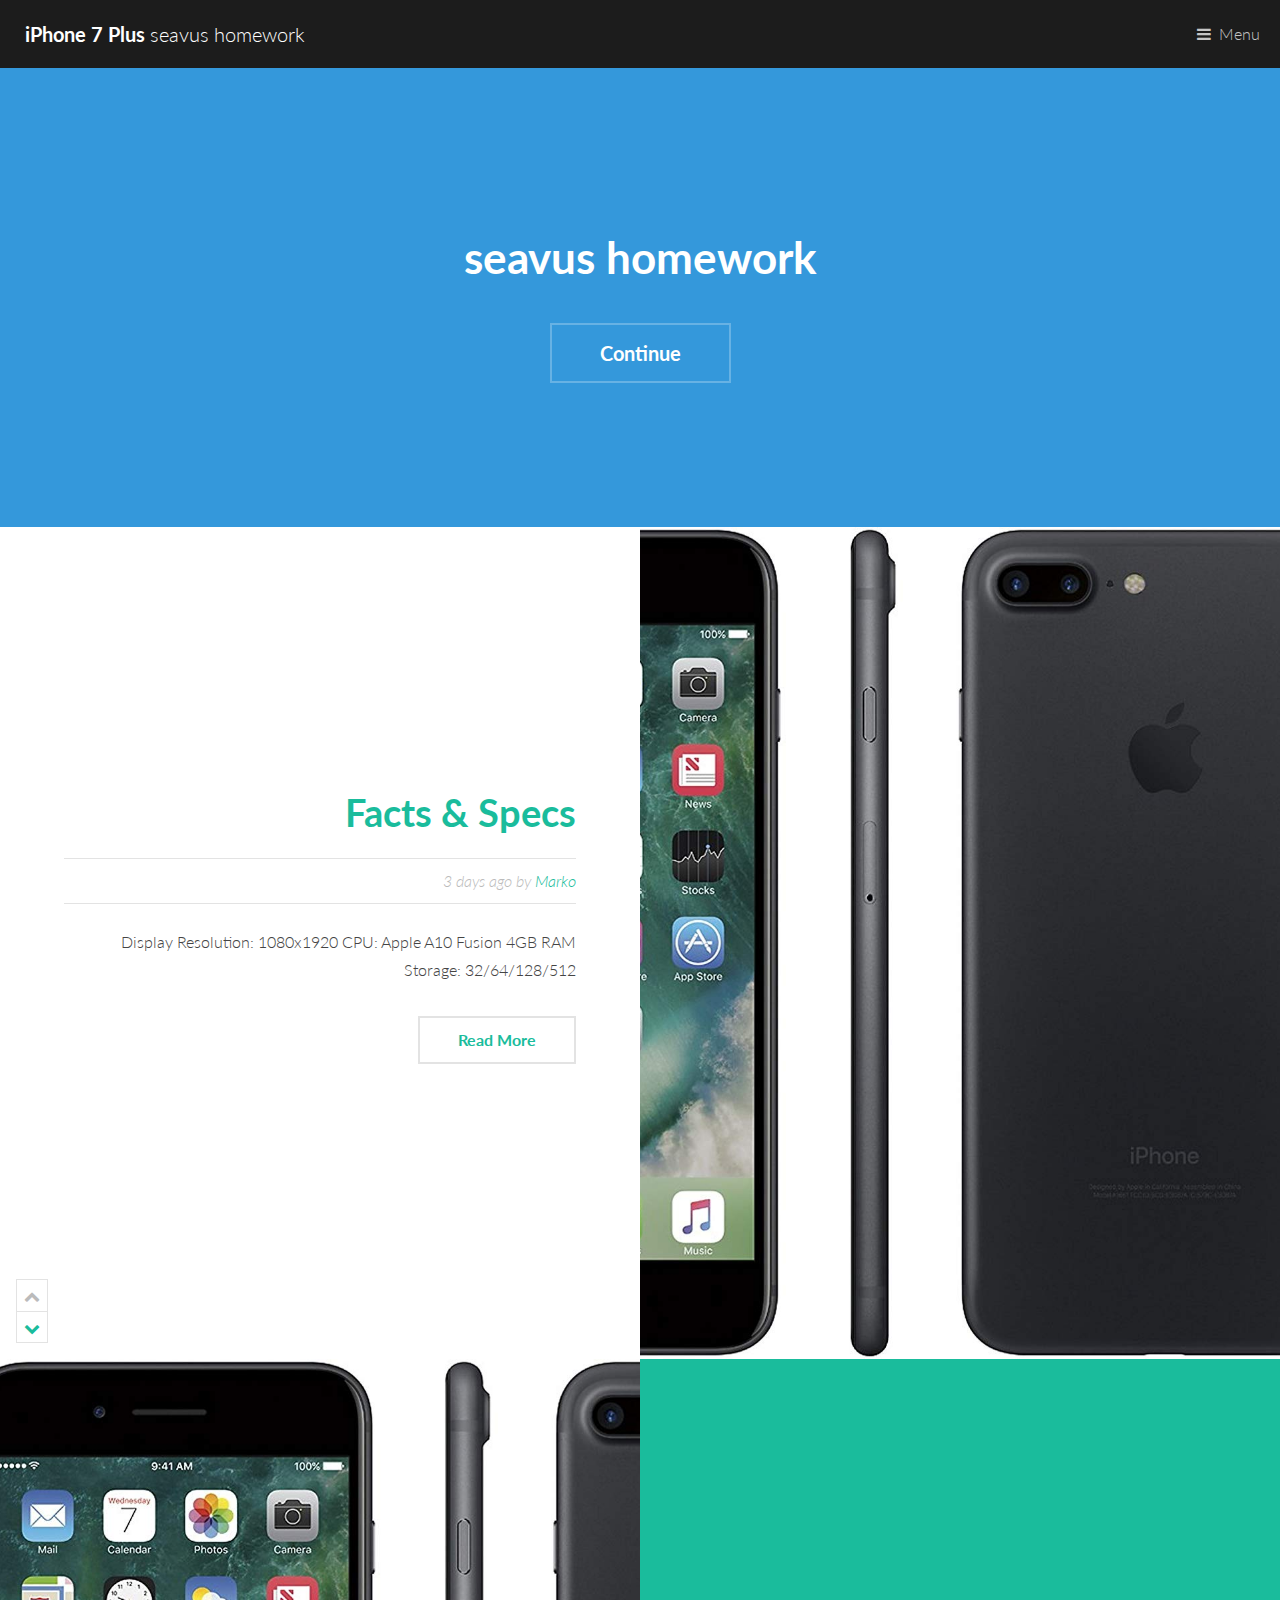
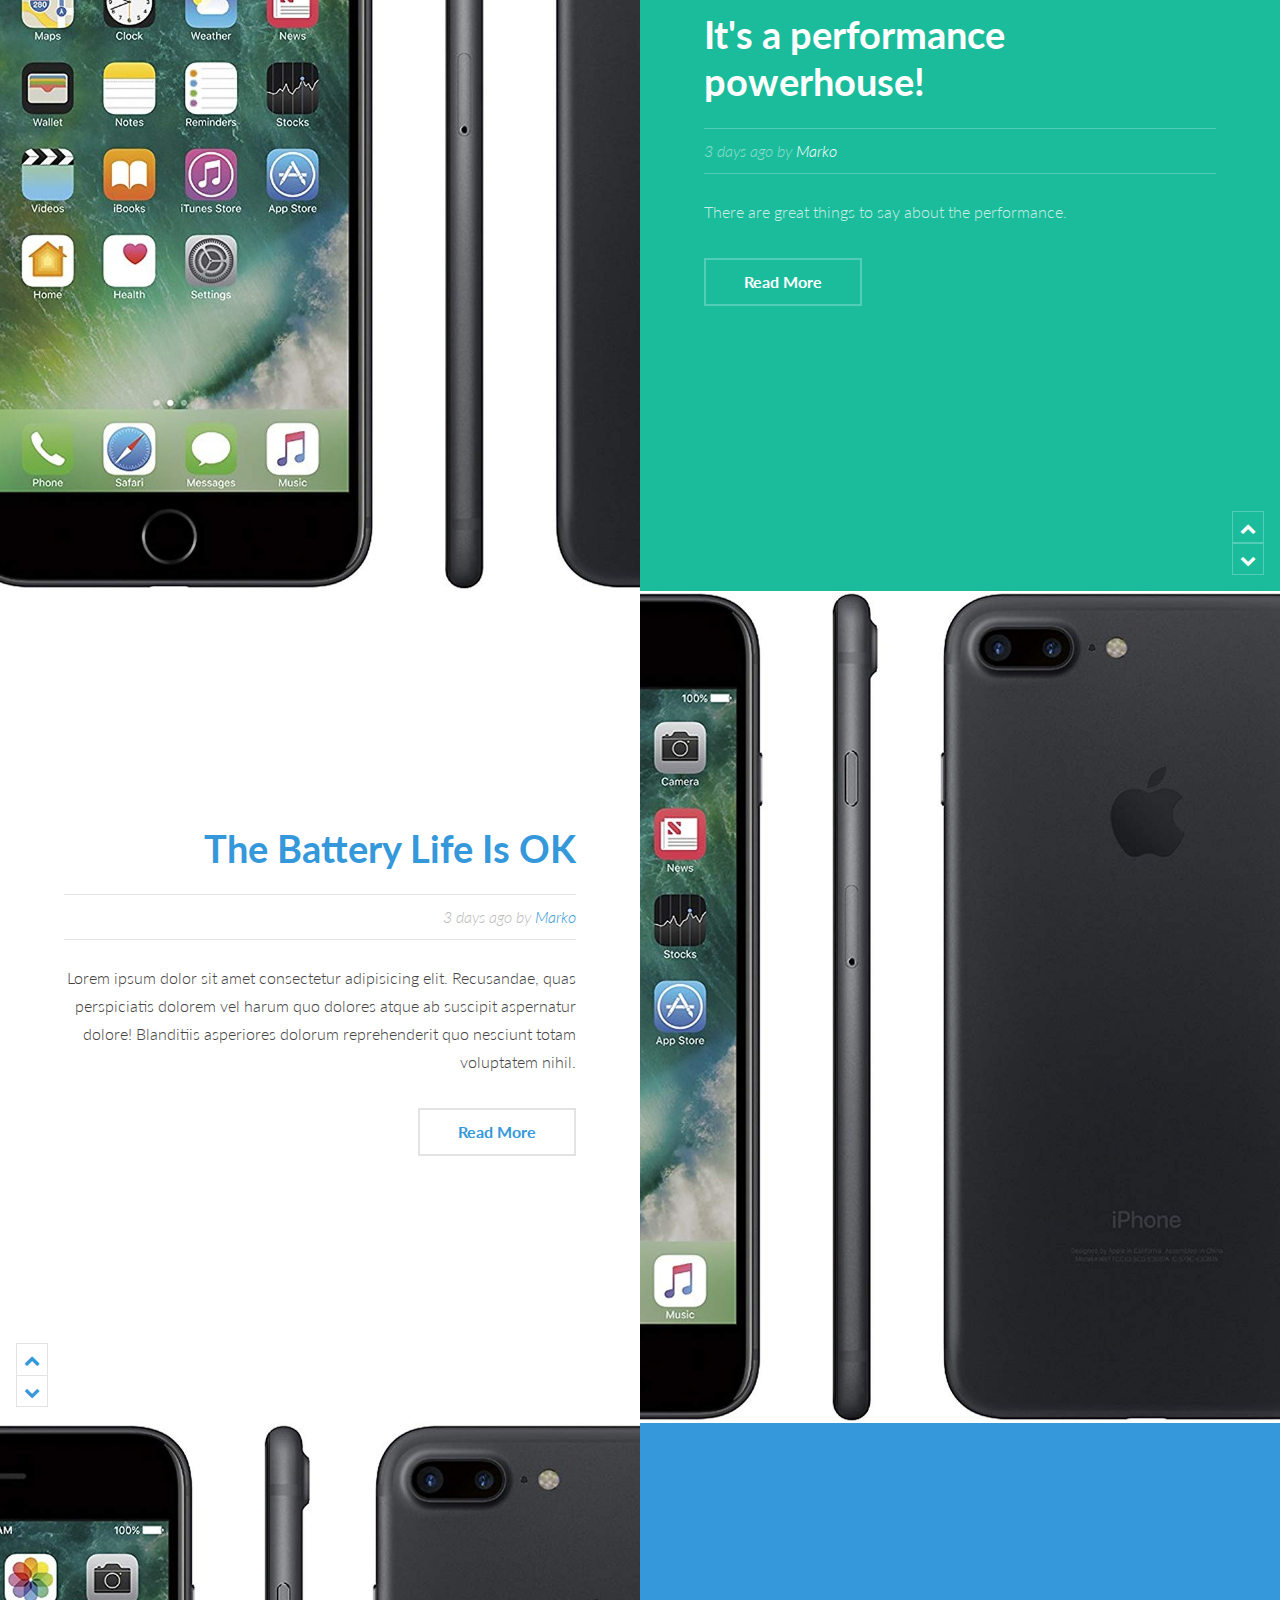
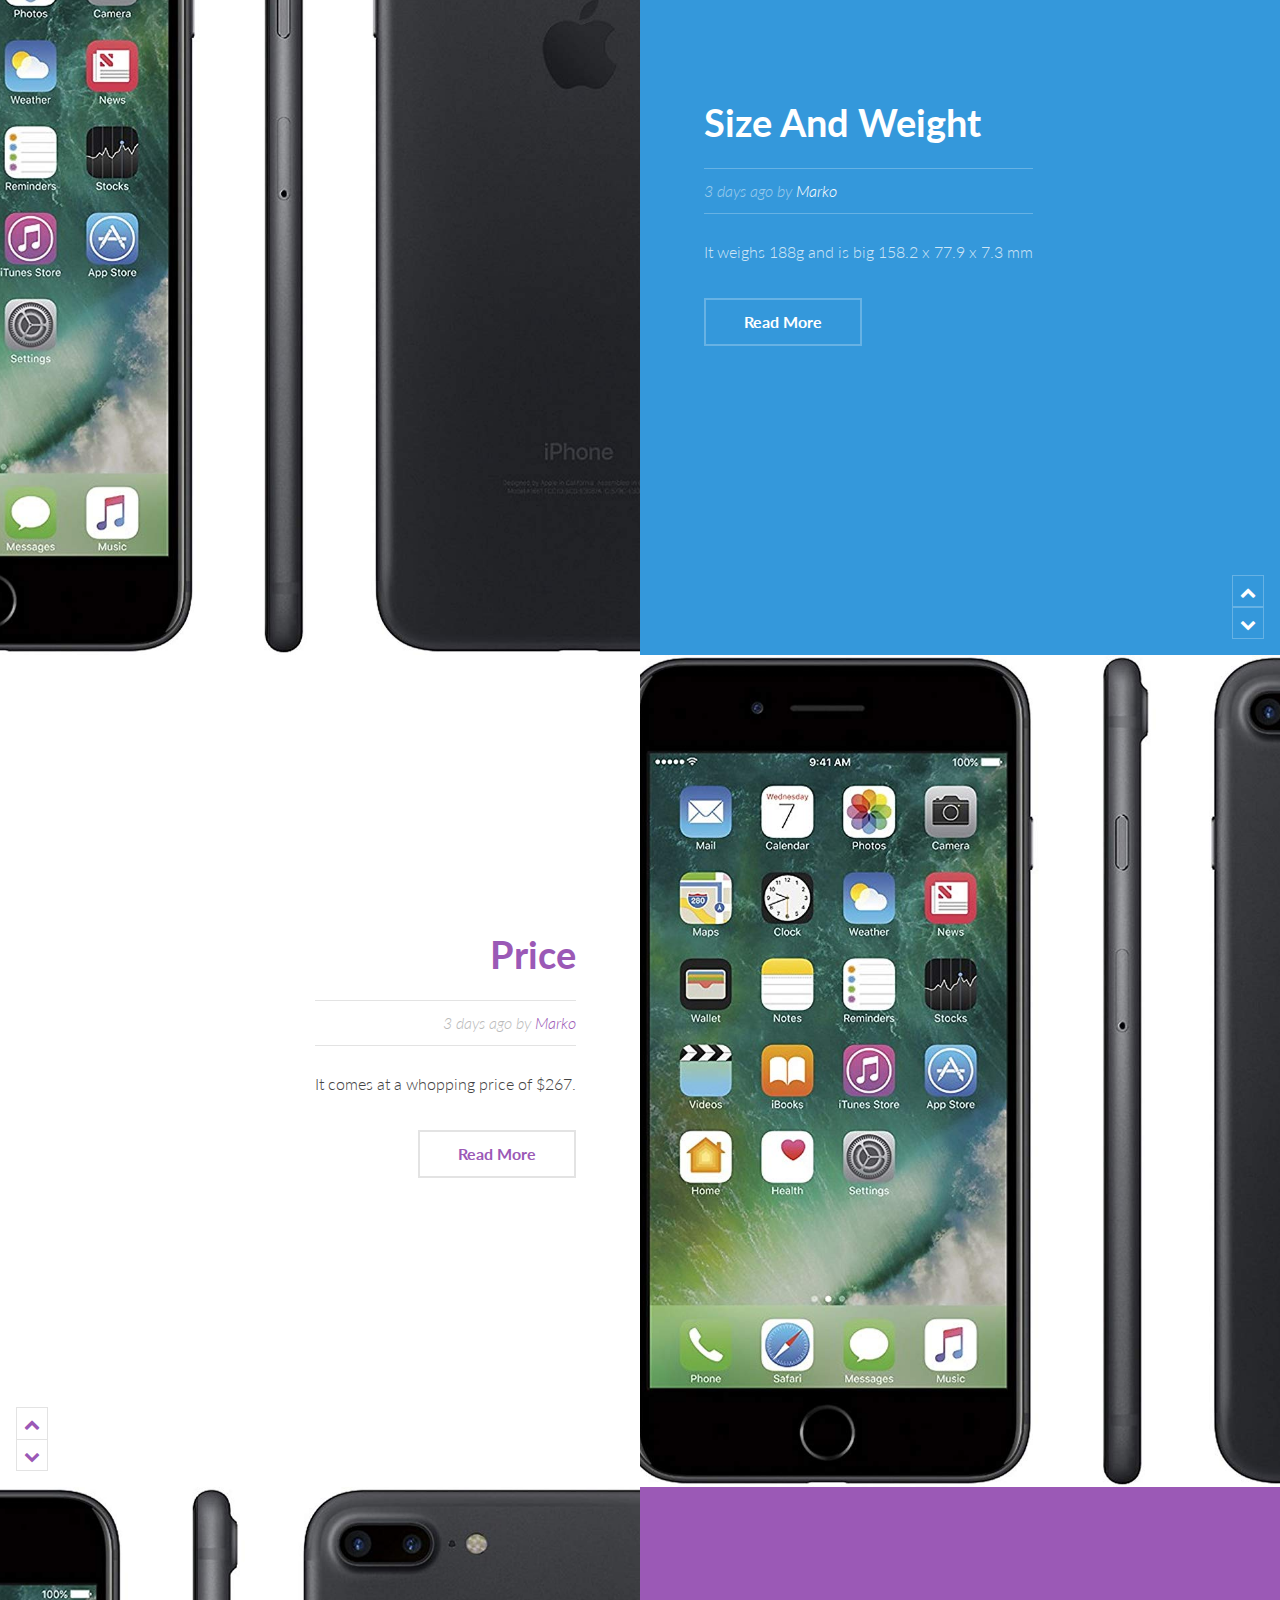
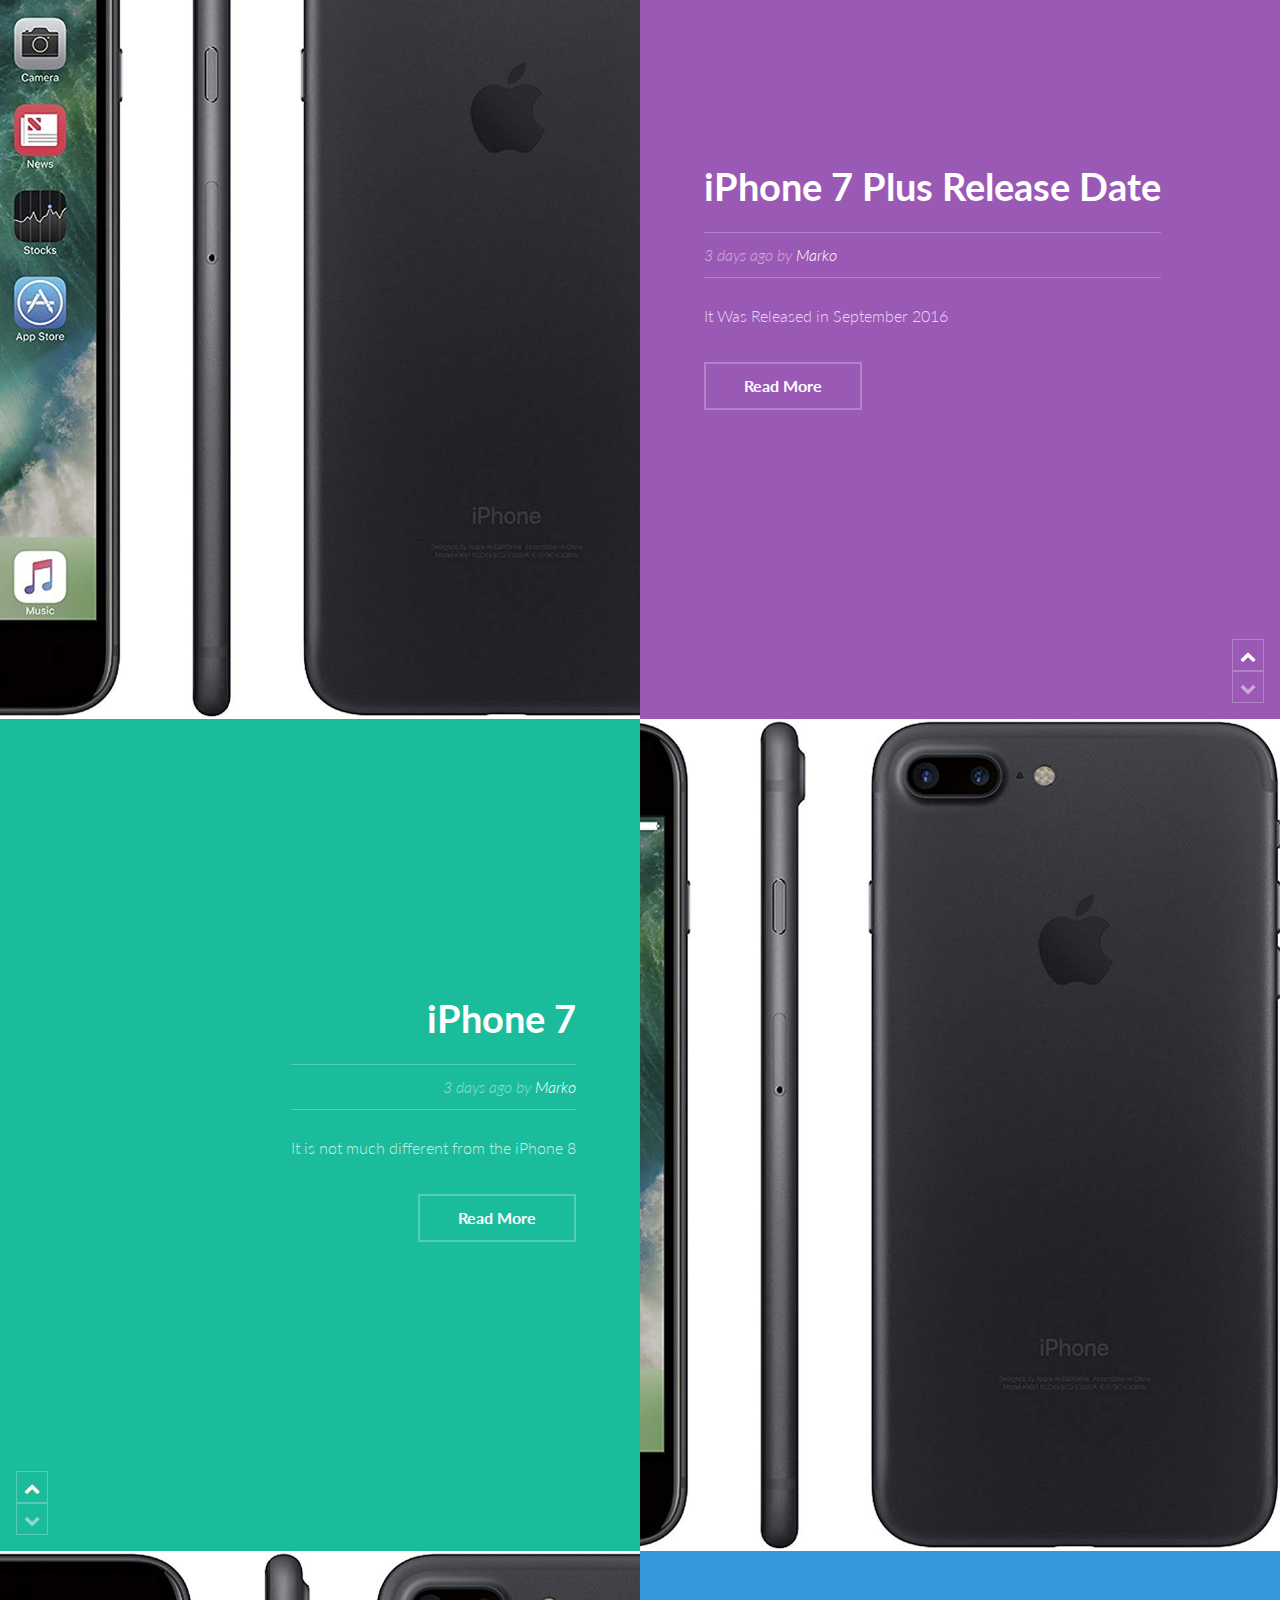
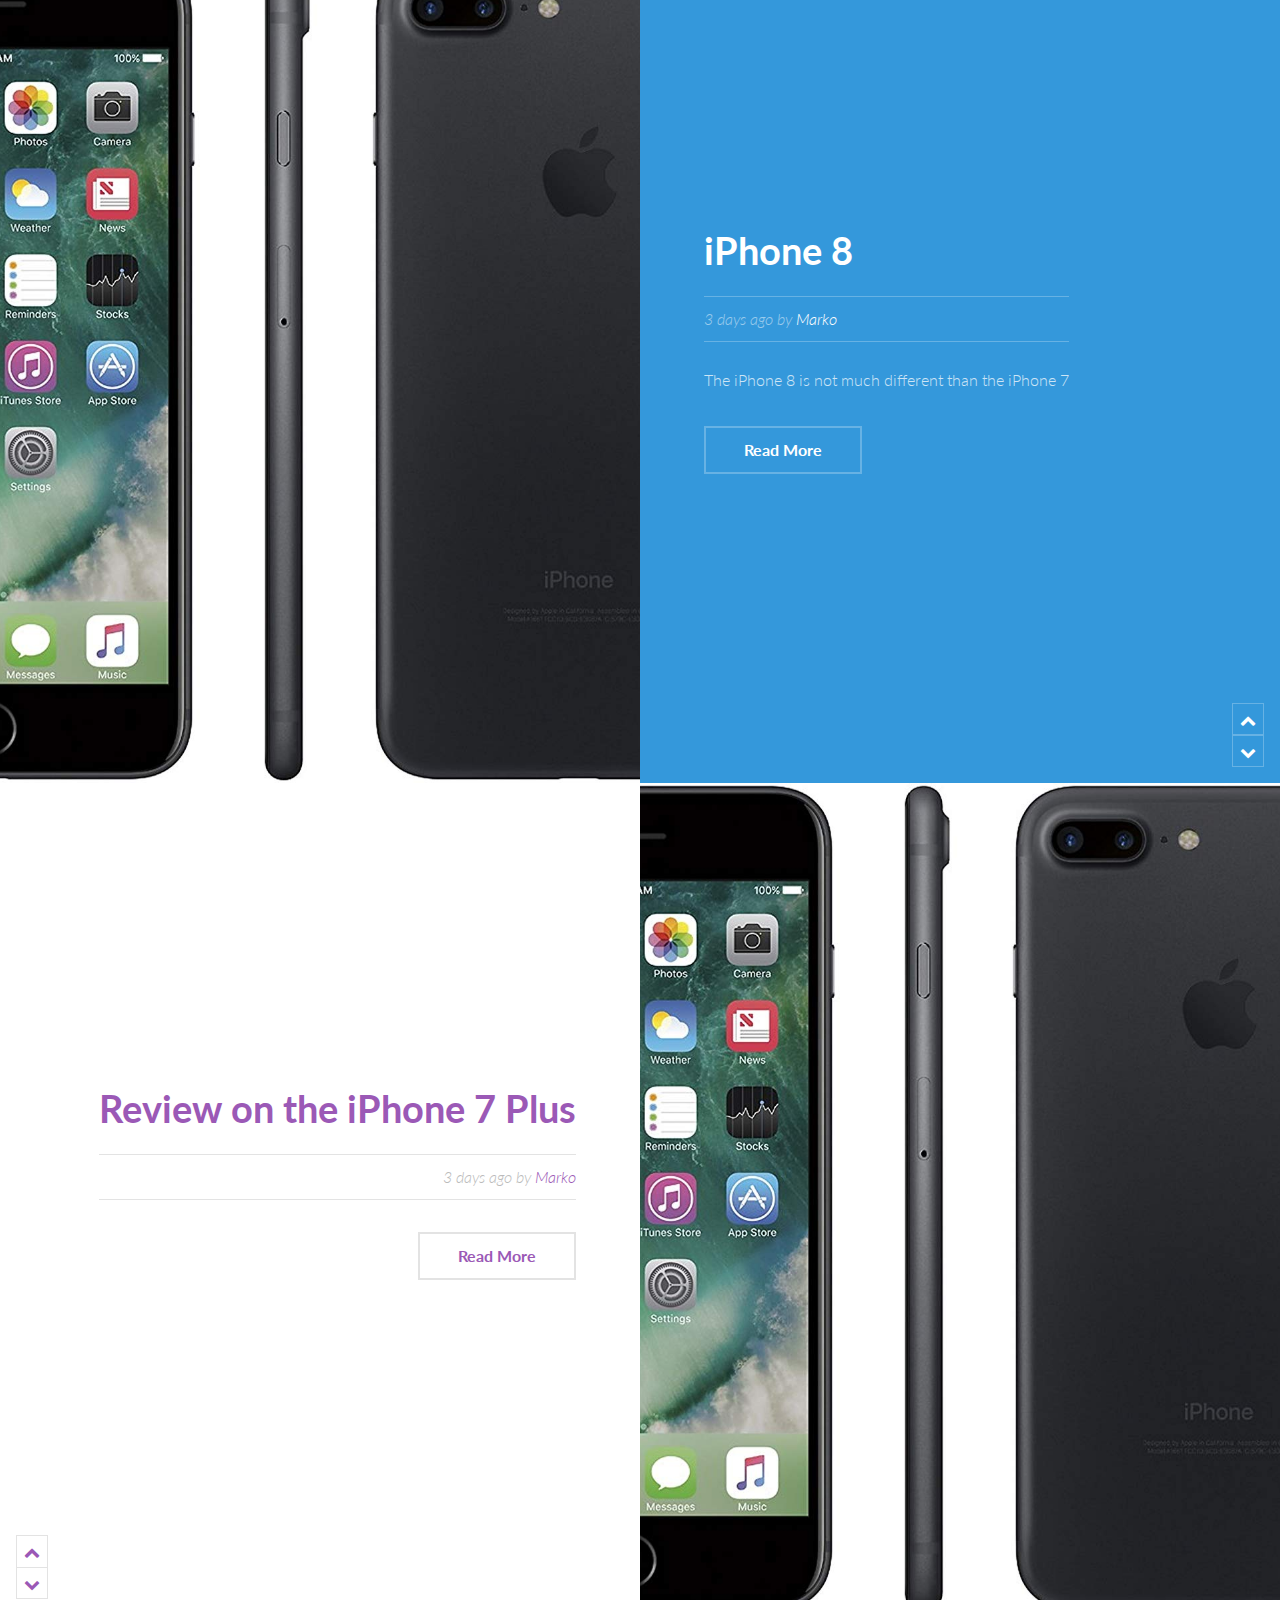
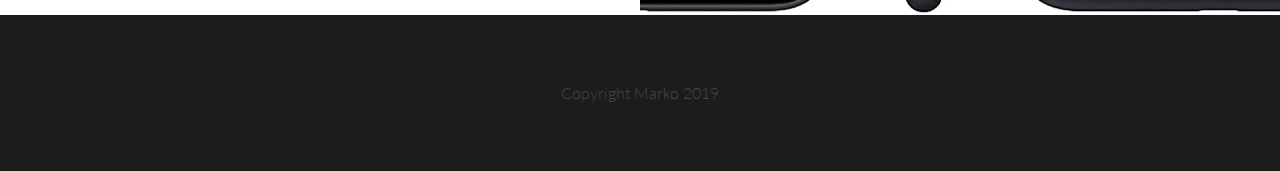
<file: mehiko/index.html>
<!DOCTYPE HTML>

<html>
	<head>
		<title>iPhone</title>
		<meta charset="utf-8" />
		<meta name="viewport" content="width=device-width, initial-scale=1" />
		<link rel="stylesheet" href="assets/css/main.css" />
	</head>
	<body>

		<!-- Header -->
			<header id="header">
				<a href="index.html" class="logo"><strong>iPhone 7 Plus</strong>   seavus homework</a>
				<nav>
					<a href="#menu">Menu</a>
				</nav>
			</header>

		<!-- Nav -->
			<nav id="menu">
				<ul class="links">
					<li><a href="index.html">Home</a></li>
					<li><a target="_blank" href="aboutiphone7.html">7 Plus Specs</a></li>
					<li><a target="_blank" href="page3.html">iPhone 7 Plus Performance</a></li>
					<li><a target="_blank" href="page4.html">iPhone 7 Plus Battery Life</a></li>
					<li><a target="_blank" href="page5.html">iPhone 7 Plus Size And Weight</a></li>
					<li><a target="_blank" href="page6.html">iPhone 7 Plus Price</a></li>
					<li><a target="_blank" href="page7.html">iPhone 7 Specs</a></li>
					<li><a target="_blank" href="page7.html">iPhone 8 Specs</a></li>

				</ul>
			</nav>

		<!-- Banner -->
			<section id="banner">
				<div class="inner">
					<h1>seavus homework <br />
					</h1>
					<ul class="actions">
						<li><a href="#one" class="button alt scrolly big">Continue</a></li>
					</ul>
				</div>
			</section>

		<!-- One -->
			<article id="one" class="post style1">
				<div class="image">
					<img src="images/aaaaaaaaa.jpg" alt="" data-position="75% center" />
				</div>
				<div class="content">
					<div class="inner">
						<header>
							<h2><a target="_blank" href="aboutiphone7.html"><b>Facts & Specs</b></a></h2>
							<p class="info">3 days ago by <a href="#">Marko</a></p>
						</header>
						<p>Display Resolution: 1080x1920

								CPU: Apple A10 Fusion
								
								4GB RAM
								
								Storage: 32/64/128/512
								</p>
						<ul class="actions">
							<li><a target="_blank" href="aboutiphone7.html" class="button alt">Read More</a></li>
						</ul>
					</div>
					<div class="postnav">
						<a href="#" class="prev disabled"><span class="icon fa-chevron-up"></span></a>
						<a href="#two" class="scrolly next"><span class="icon fa-chevron-down"></span></a>
					</div>
				</div>
			</article>

		<!-- Two -->
			<article id="two" class="post invert style1 alt">
				<div class="image">
					<img src="images/aaaaaaaaa.jpg" alt="" data-position="10% center" />
				</div>
				<div class="content">
					<div class="inner">
						<header>
							<h2><a href="page3.html">It's a performance powerhouse!</a></h2>
							<p class="info">3 days ago by <a href="#">Marko</a></p>
						</header>
						<p>There are great things to say about the performance.</p>
						<ul class="actions">
							<li><a href="page3.html" class="button alt">Read More</a></li>
						</ul>
					</div>
					<div class="postnav">
						<a href="#one" class="scrolly prev"><span class="icon fa-chevron-up"></span></a>
						<a href="#three" class="scrolly next"><span class="icon fa-chevron-down"></span></a>
					</div>
				</div>
			</article>

		<!-- Three -->
			<article id="three" class="post style2">
				<div class="image">
					<img src="images/aaaaaaaaa.jpg" alt="" data-position="80% center" />
				</div>
				<div class="content">
					<div class="inner">
						<header>
							<h2><a href="page4.html">The Battery Life Is OK</a></h2>
							<p class="info">3 days ago by <a href="#">Marko</a></p>
						</header>
						<p>Lorem ipsum dolor sit amet consectetur adipisicing elit. Recusandae, quas perspiciatis dolorem vel harum quo dolores atque ab suscipit aspernatur dolore! Blanditiis asperiores dolorum reprehenderit quo nesciunt totam voluptatem nihil.</p>
						<ul class="actions">
							<li><a href="page4.html" class="button alt">Read More</a></li>
						</ul>
					</div>
					<div class="postnav">
						<a href="#two" class="scrolly prev"><span class="icon fa-chevron-up"></span></a>
						<a href="#four" class="scrolly next"><span class="icon fa-chevron-down"></span></a>
					</div>
				</div>
			</article>

		<!-- Four -->
			<article id="four" class="post invert style2 alt">
				<div class="image">
					<img src="images/aaaaaaaaa.jpg" alt="" data-position="60% center" />
				</div>
				<div class="content">
					<div class="inner">
						<header>
							<h2><a href="aboutiphone7.html">Size And Weight</a></h2>
							<p class="info">3 days ago by <a href="#">Marko</a></p>
						</header>
						<p>It weighs 188g and is big 158.2 x 77.9 x 7.3 mm</p>
						<ul class="actions">
							<li><a href="page5.html" class="button alt">Read More</a></li>
						</ul>
					</div>
					<div class="postnav">
						<a href="#three" class="scrolly prev"><span class="icon fa-chevron-up"></span></a>
						<a href="#five" class="scrolly next"><span class="icon fa-chevron-down"></span></a>
					</div>
				</div>
			</article>

		<!-- Five -->
			<article id="five" class="post style3">
				<div class="image">
					<img src="images/aaaaaaaaa.jpg" alt="" data-position="5% center" />
				</div>
				<div class="content">
					<div class="inner">
						<header>
							<h2><a href="page6.html">Price</a></h2>
							<p class="info">3 days ago by <a href="#">Marko</a></p>
						</header>
						<p>It comes at a whopping price of $267.</p>
						<ul class="actions">
							<li><a href="page6.html" class="button alt">Read More</a></li>
						</ul>
					</div>
					<div class="postnav">
						<a href="#four" class="scrolly prev"><span class="icon fa-chevron-up"></span></a>
						<a href="#six" class="scrolly next"><span class="icon fa-chevron-down"></span></a>
					</div>
				</div>
			</article>

		<!-- Six -->
			<article id="six" class="post invert style3 alt">
				<div class="image">
					<img src="images/aaaaaaaaa.jpg" alt="" data-position="80% center" />
				</div>
				<div class="content">
					<div class="inner">
						<header>
							<h2><a href="aboutiphone7.html">iPhone 7 Plus Release Date</a></h2>
							<p class="info">3 days ago by <a href="#">Marko</a></p>
						</header>
						<p>It Was Released in September 2016</p>
						<ul class="actions">
							<li><a href="aboutiphone7.html" class="button alt">Read More</a></li>
						</ul>
					</div>
					<div class="postnav">
						<a href="#five" class="scrolly prev"><span class="icon fa-chevron-up"></span></a>
						<a href="#" class="scrolly next disabled"><span class="icon fa-chevron-down"></span></a>
					</div>
				</div>
			</article>


				<!-- Seven -->
					<article id="seven" class="post invert style1">
							<div class="image">
								<img src="images/aaaaaaaaa.jpg" alt="" data-position="100% center" />
							</div>
							<div class="content">
								<div class="inner">
									<header>
										<h2><a href="page7.html">iPhone 7</a></h2>
										<p class="info">3 days ago by <a href="#">Marko</a></p>
									</header>
									<p>It is not much different from the iPhone 8</p>
									<ul class="actions">
										<li><a href="page7.html" class="button alt">Read More</a></li>
									</ul>
								</div>
								<div class="postnav">
									<a href="#five" class="scrolly prev"><span class="icon fa-chevron-up"></span></a>
									<a href="#" class="scrolly next disabled"><span class="icon fa-chevron-down"></span></a>
								</div>
							</div>
						</article>


						<!--Eight-->

						<article id="four" class="post invert style2 alt">
								<div class="image">
									<img src="images/aaaaaaaaa.jpg" alt="" data-position="60% center" />
								</div>
								<div class="content">
									<div class="inner">
										<header>
											<h2><a href="page7.html">iPhone 8</a></h2>
											<p class="info">3 days ago by <a href="#">Marko</a></p>
										</header>
										<p>The iPhone 8 is not much different than the iPhone 7</p>
										<ul class="actions">
											<li><a href="page7.html" class="button alt">Read More</a></li>
										</ul>
									</div>
									<div class="postnav">
										<a href="#three" class="scrolly prev"><span class="icon fa-chevron-up"></span></a>
										<a href="#five" class="scrolly next"><span class="icon fa-chevron-down"></span></a>
									</div>
								</div>
							</article>

							<!--Nine-->

							<article id="four" class="post style3">
								<div class="image">
									<img src="images/aaaaaaaaa.jpg" alt="" data-position="60% center" />
								</div>
								<div class="content">
									<div class="inner">
										<header>
											<h2><a href="page9.html">Review on the iPhone 7 Plus</a></h2>
											<p class="info">3 days ago by <a href="#">Marko</a></p>
										</header>
										<p></p>
										<ul class="actions">
											<li><a href="page9.html" class="button alt">Read More</a></li>
										</ul>
									</div>
									<div class="postnav">
										<a href="#three" class="scrolly prev"><span class="icon fa-chevron-up"></span></a>
										<a href="#five" class="scrolly next"><span class="icon fa-chevron-down"></span></a>
									</div>
								</div>
							</article>


						



		<!-- Footer -->
			<footer id="footer">
				<ul class="icons">
					<li>Copyright Marko 2019</li>
				</ul>
			</footer>

		<!-- Scripts -->
			<script src="assets/js/jquery.min.js"></script>
			<script src="assets/js/jquery.scrolly.min.js"></script>
			<script src="assets/js/skel.min.js"></script>
			<script src="assets/js/util.js"></script>
			<script src="assets/js/main.js"></script>

	</body>
</html>
</file>
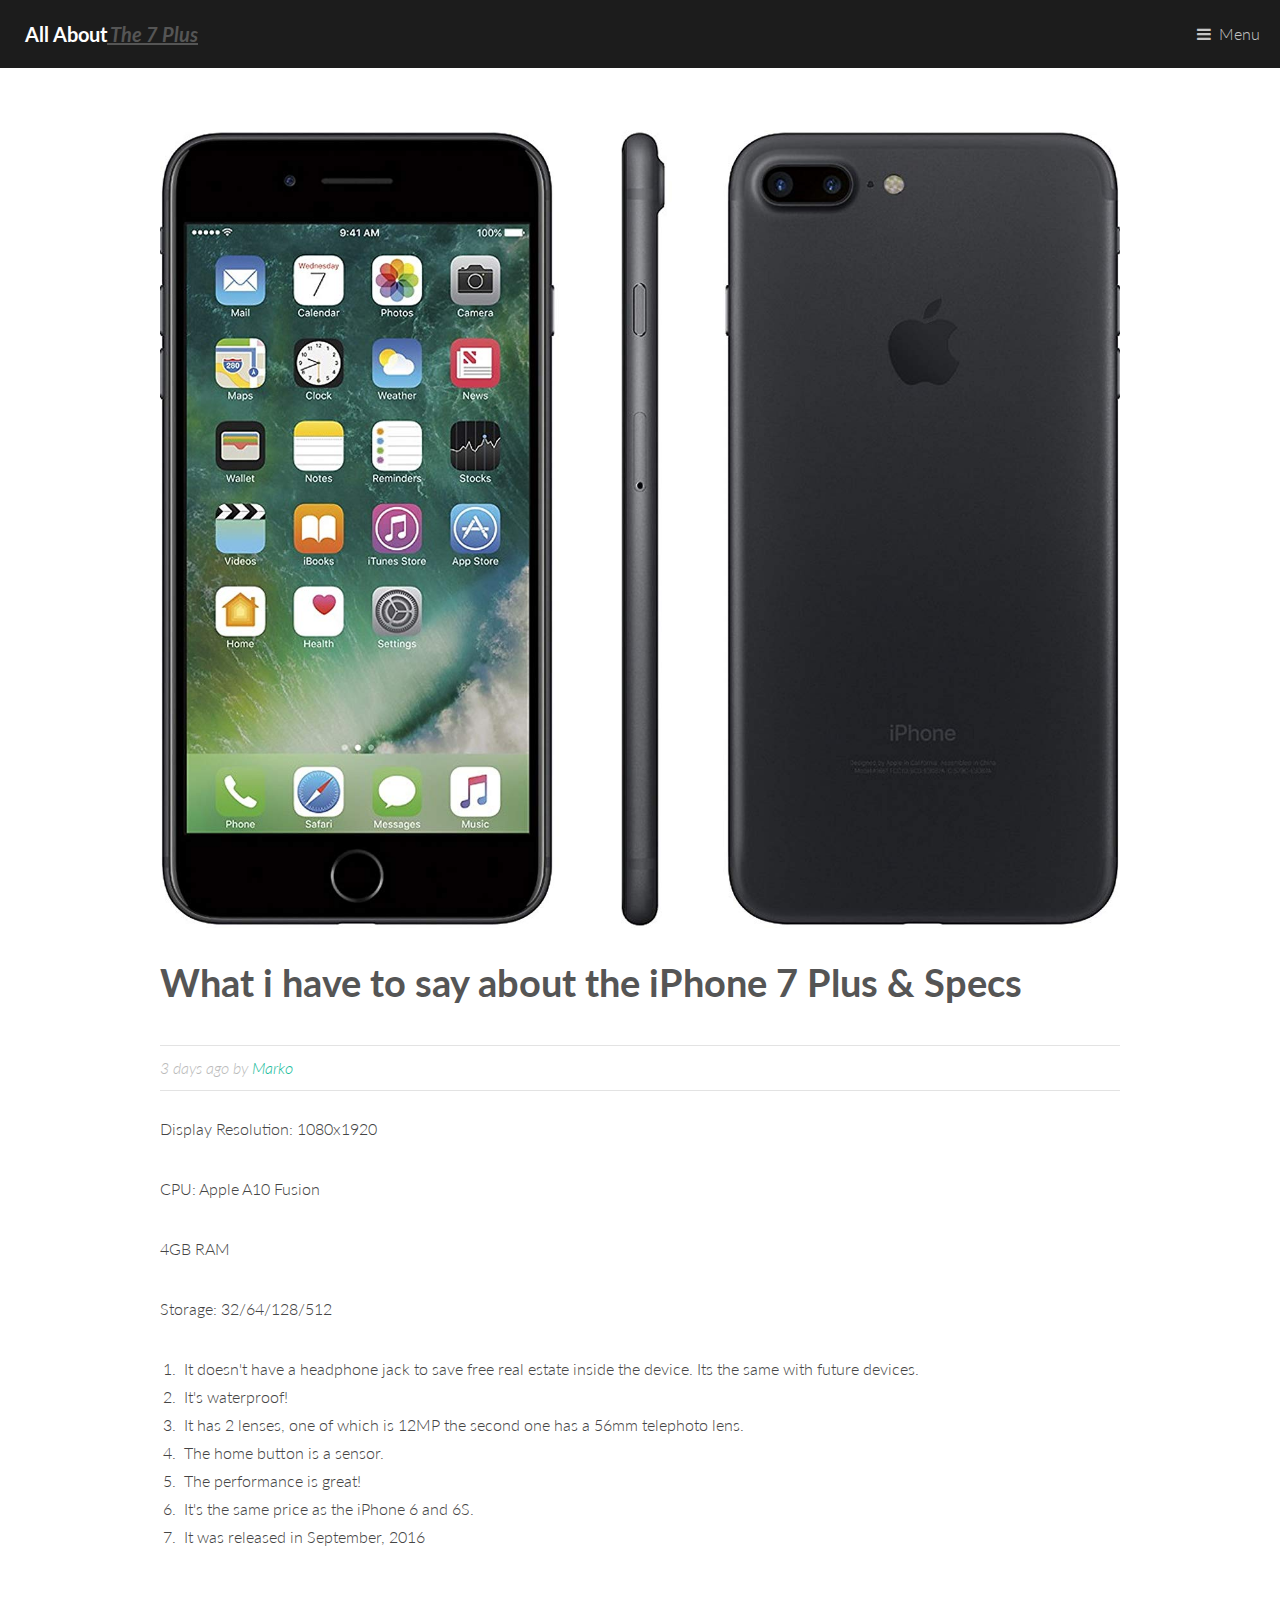
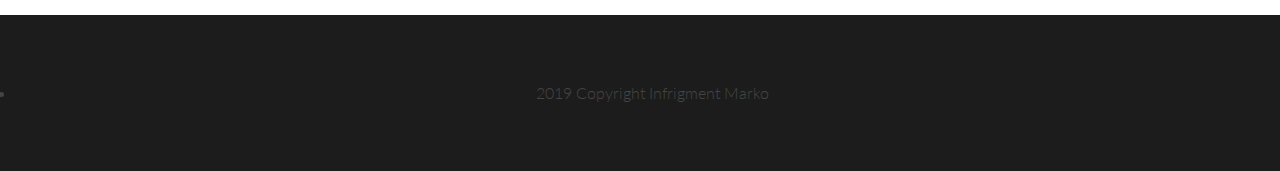
<file: mehiko/aboutiphone7.html>
<!DOCTYPE HTML>

<html>
	<head>
		<title>7 Plus Specs</title>
		<meta charset="utf-8" />
		<meta name="viewport" content="width=device-width, initial-scale=1" />
		<link rel="stylesheet" href="assets/css/main.css" />
	</head>
	<body>

		<!-- Header -->
			<header id="header">
				<a href="index.html" class="logo"><strong></i>All About</strong><b><u><i> The 7 Plus</i></u></b></a>
				<nav>
					<a href="#menu">Menu</a>
				</nav>
			</header>

		<!-- Nav -->
			<nav id="menu">
				<ul class="links">
					<li><a href="index.html">Home</a></li>
					<li><a href="aboutiphone7.html">iPhone 7 Plus Specs</a></li>
				</ul>
			</nav>

		<!-- Main -->
			<section id="main">
				<div class="inner">
					<div class="image fit">
						<img src="images/aaaaaaaaa.jpg" alt="" />
					</div>
					<header>
						<h1>What i have to say about the iPhone 7 Plus & Specs</h1>
						<p class="info">3 days ago by <a href="#">Marko</a></p>
					</header>
					<p>Display Resolution: 1080x1920</p>
					<p>CPU: Apple A10 Fusion</p>
					<p>4GB RAM</p>
					<p>Storage: 32/64/128/512</p>
					<ol>
						<li>It doesn't have a headphone jack to save free real estate inside the device. Its the same with future devices.</li>
						<li>It's waterproof!</li>
						<li>It has 2 lenses, one of which is 12MP the second one has a 56mm telephoto lens.</li>
						<li>The home button is a sensor.</li>
						<li>The performance is great!</li>
						<li>It's the same price as the iPhone 6 and 6S.</li>
						<li>It was released in September, 2016</li>

					</ol>
				</div>
			</section>

		<!-- Footer -->
			<footer id="footer">
				<ul class="copyrightinfrigement">
					<li>2019 Copyright Infrigment Marko</li>
				</ul>
			</footer>

		<!-- Scripts -->
			<script src="assets/js/jquery.min.js"></script>
			<script src="assets/js/jquery.scrolly.min.js"></script>
			<script src="assets/js/skel.min.js"></script>
			<script src="assets/js/util.js"></script>
			<script src="assets/js/main.js"></script>

	</body>
</html>
</file>
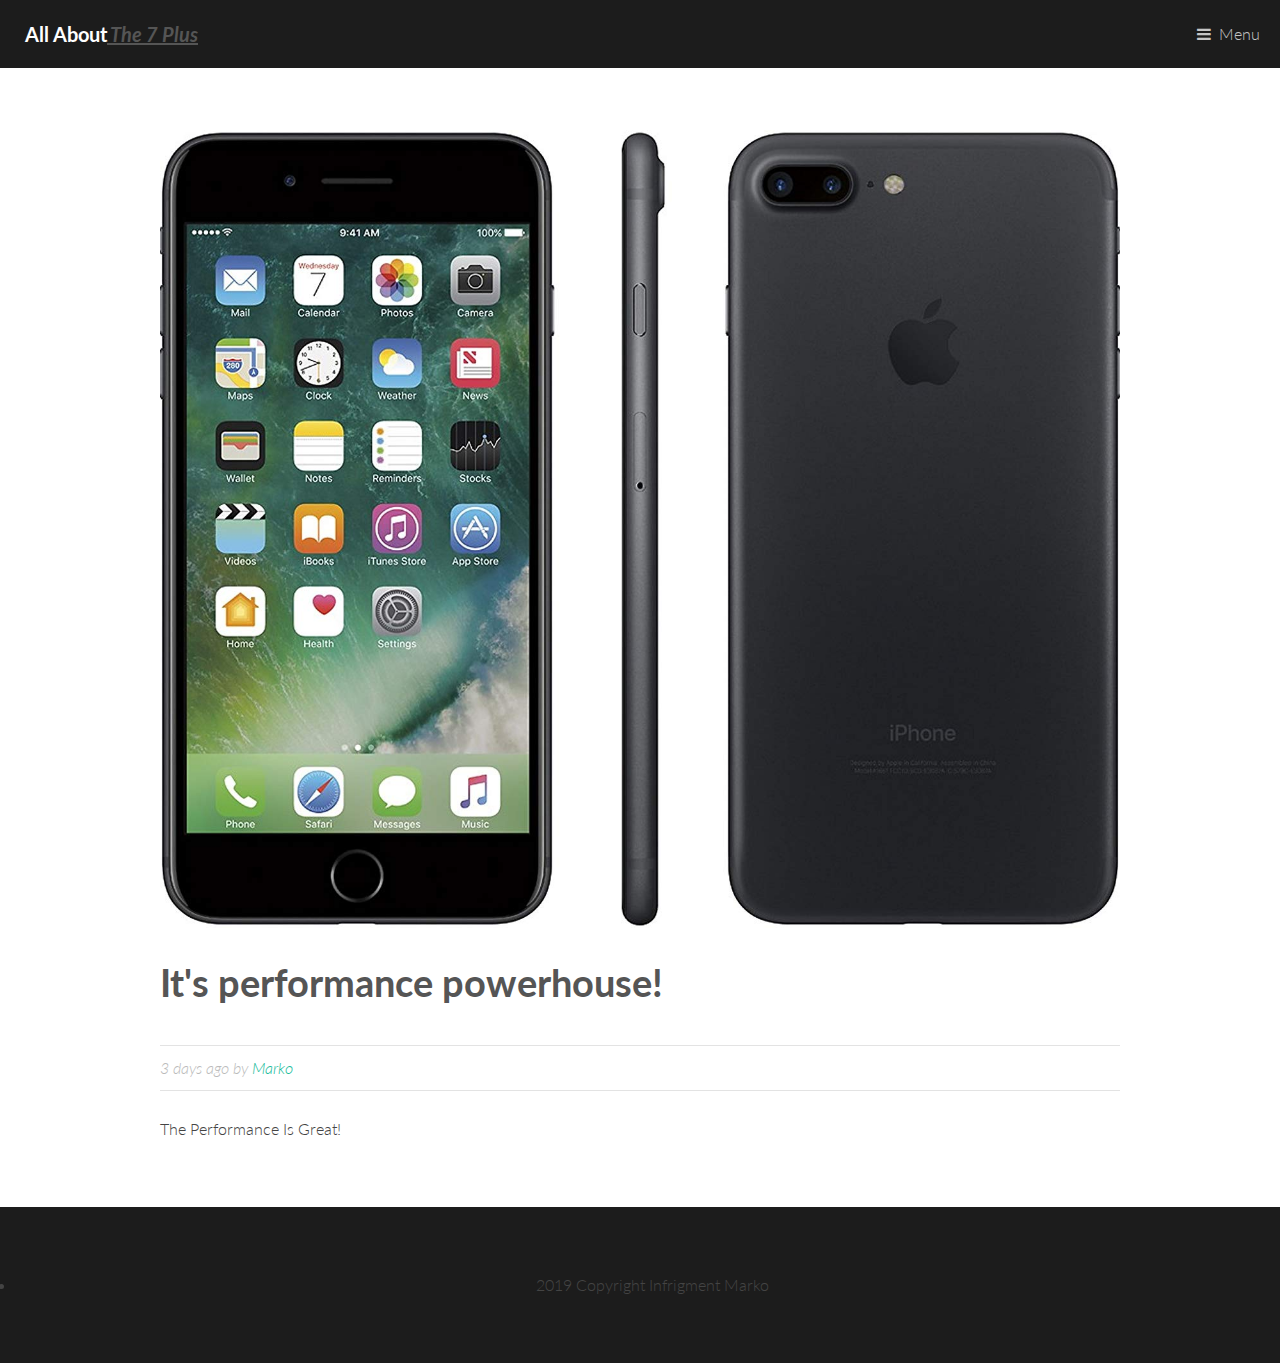
<file: mehiko/page3.html>
<!DOCTYPE HTML>

<html>
	<head>
		<title>The Performance Is Absolutely Amazing</title>
		<meta charset="utf-8" />
		<meta name="viewport" content="width=device-width, initial-scale=1" />
		<link rel="stylesheet" href="assets/css/main.css" />
	</head>
	<body>

		<!-- Header -->
			<header id="header">
				<a href="index.html" class="logo"><strong></i>All About</strong><b><u><i> The 7 Plus</i></u></b></a>
				<nav>
					<a href="#menu">Menu</a>
				</nav>
			</header>

		<!-- Nav -->
			<nav id="menu">
				<ul class="links">
					<li><a href="index.html">Home</a></li>
                    <li><a href="aboutiphone7.html">iPhone 7 Plus Specs</a></li>
                    <li><a href="page4.html">iPhone 7 Plus Battery Life</a></li>
				</ul>
			</nav>

		<!-- Main -->
			<section id="main">
				<div class="inner">
					<div class="image fit">
						<img src="images/aaaaaaaaa.jpg" alt="" />
					</div>
					<header>
						<h1>It's performance powerhouse!</h1>
						<p class="info">3 days ago by <a href="#">Marko</a></p>
					</header>
					<p>The Performance Is Great!</p>
				</div>
			</section>

		<!-- Footer -->
			<footer id="footer">
				<ul class="copyrightinfrigement">
					<li>2019 Copyright Infrigment Marko</li>
				</ul>
			</footer>

		<!-- Scripts -->
			<script src="assets/js/jquery.min.js"></script>
			<script src="assets/js/jquery.scrolly.min.js"></script>
			<script src="assets/js/skel.min.js"></script>
			<script src="assets/js/util.js"></script>
			<script src="assets/js/main.js"></script>

	</body>
</html>
</file>
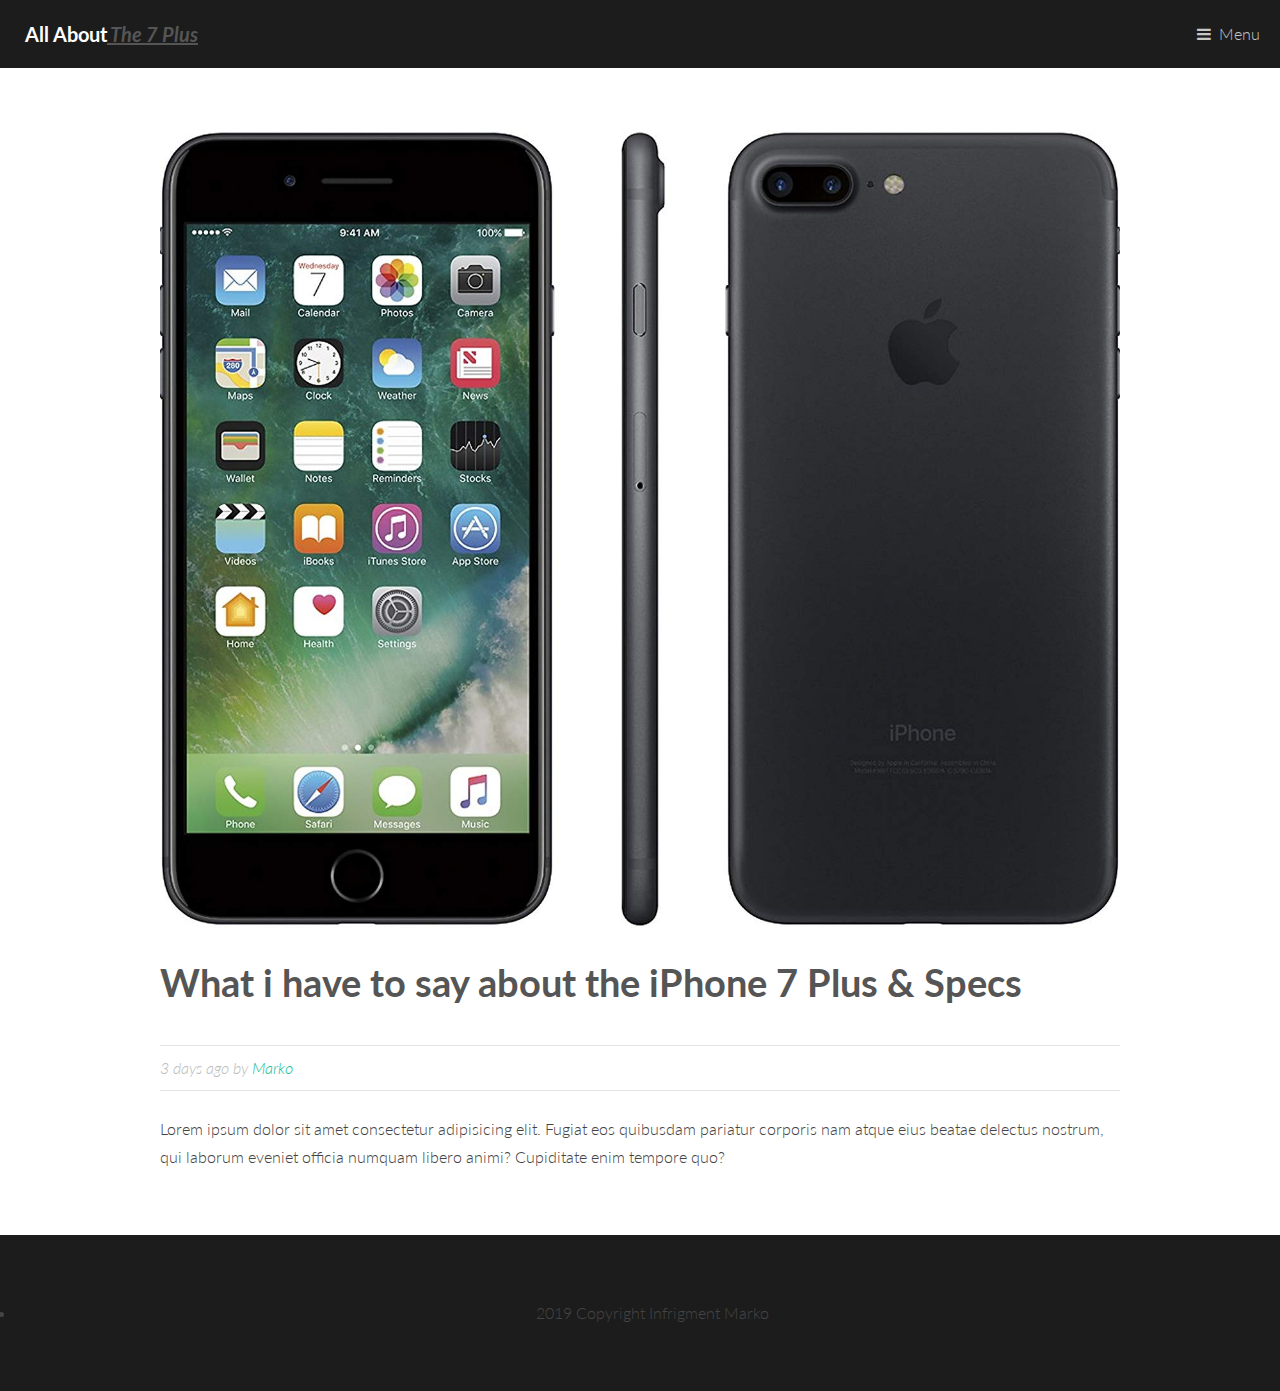
<file: mehiko/page4.html>
<!DOCTYPE HTML>

<html>
	<head>
		<title>7 Plus Specs</title>
		<meta charset="utf-8" />
		<meta name="viewport" content="width=device-width, initial-scale=1" />
		<link rel="stylesheet" href="assets/css/main.css" />
	</head>
	<body>

		<!-- Header -->
			<header id="header">
				<a href="index.html" class="logo"><strong></i>All About</strong><b><u><i> The 7 Plus</i></u></b></a>
				<nav>
					<a href="#menu">Menu</a>
				</nav>
			</header>

		<!-- Nav -->
			<nav id="menu">
				<ul class="links">
					<li><a href="index.html">Home</a></li>
                    <li><a href="aboutiphone7.html">iPhone 7 Plus Specs</a></li>
                    <li><a href="page3.html"></a>iPhone 7 Plus Performance</li>
                    
				</ul>
			</nav>

		<!-- Main -->
			<section id="main">
				<div class="inner">
					<div class="image fit">
						<img src="images/aaaaaaaaa.jpg" alt="" />
					</div>
					<header>
						<h1>What i have to say about the iPhone 7 Plus & Specs</h1>
						<p class="info">3 days ago by <a href="#">Marko</a></p>
					</header>
					<p>Lorem ipsum dolor sit amet consectetur adipisicing elit. Fugiat eos quibusdam pariatur corporis nam atque eius beatae delectus nostrum, qui laborum eveniet officia numquam libero animi? Cupiditate enim tempore quo?</p>

					</ol>
				</div>
			</section>

		<!-- Footer -->
			<footer id="footer">
				<ul class="copyrightinfrigement">
					<li>2019 Copyright Infrigment Marko</li>
				</ul>
			</footer>

		<!-- Scripts -->
			<script src="assets/js/jquery.min.js"></script>
			<script src="assets/js/jquery.scrolly.min.js"></script>
			<script src="assets/js/skel.min.js"></script>
			<script src="assets/js/util.js"></script>
			<script src="assets/js/main.js"></script>

	</body>
</html>
</file>
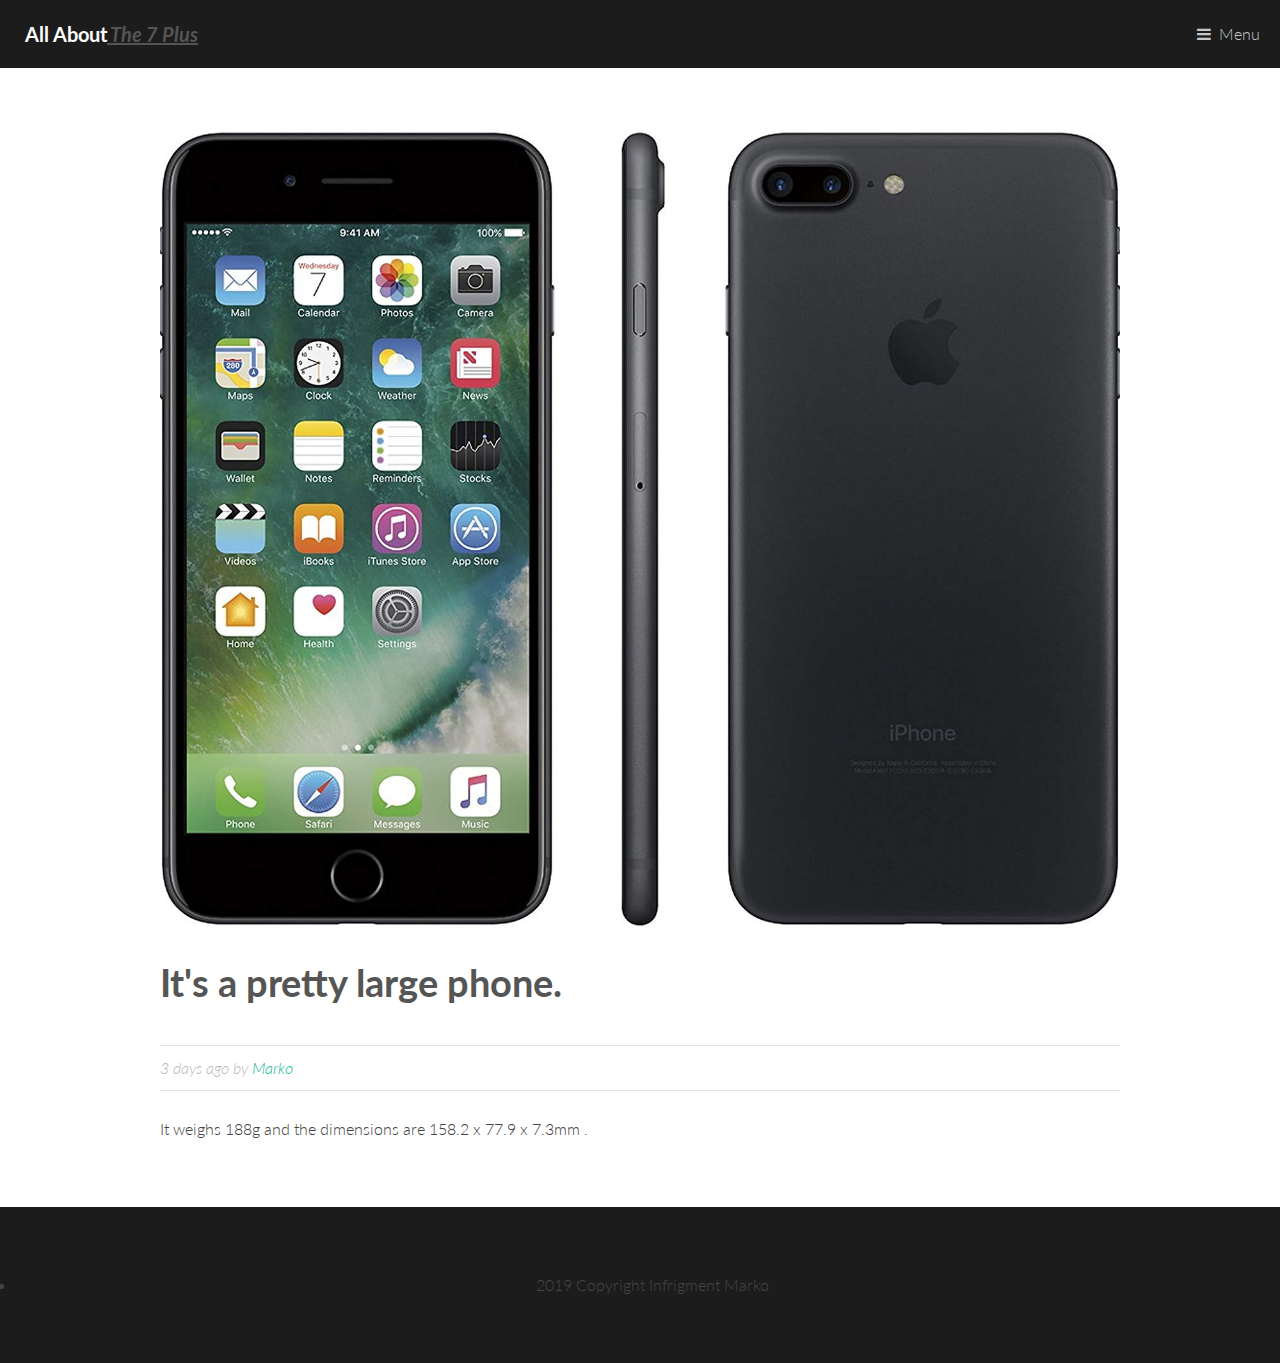
<file: mehiko/page5.html>
<!DOCTYPE HTML>

<html>
	<head>
		<title>The Performance Is Absolutely Amazing</title>
		<meta charset="utf-8" />
		<meta name="viewport" content="width=device-width, initial-scale=1" />
		<link rel="stylesheet" href="assets/css/main.css" />
	</head>
	<body>

		<!-- Header -->
			<header id="header">
				<a href="index.html" class="logo"><strong></i>All About</strong><b><u><i> The 7 Plus</i></u></b></a>
				<nav>
					<a href="#menu">Menu</a>
				</nav>
			</header>

		<!-- Nav -->
			<nav id="menu">
				<ul class="links">
					<li><a href="index.html">Home</a></li>
                    <li><a href="aboutiphone7.html">iPhone 7 Plus Specs</a></li>
                    <li><a href="page4.html">iPhone 7 Plus Battery Life</a></li>
                    <li><a href="page6.html">iPhone 7 Plus Price</a></li>
				</ul>
			</nav>

		<!-- Main -->
			<section id="main">
				<div class="inner">
					<div class="image fit">
						<img src="images/aaaaaaaaa.jpg" alt="" />
					</div>
					<header>
						<h1>It's a pretty large phone.</h1>
						<p class="info">3 days ago by <a href="#">Marko</a></p>
					</header>
					<p>It weighs 188g and the dimensions are  158.2 x 77.9 x 7.3mm .</p>
				</div>
			</section>

		<!-- Footer -->
			<footer id="footer">
				<ul class="copyrightinfrigement">
					<li>2019 Copyright Infrigment Marko</li>
				</ul>
			</footer>

		<!-- Scripts -->
			<script src="assets/js/jquery.min.js"></script>
			<script src="assets/js/jquery.scrolly.min.js"></script>
			<script src="assets/js/skel.min.js"></script>
			<script src="assets/js/util.js"></script>
			<script src="assets/js/main.js"></script>

	</body>
</html>
</file>
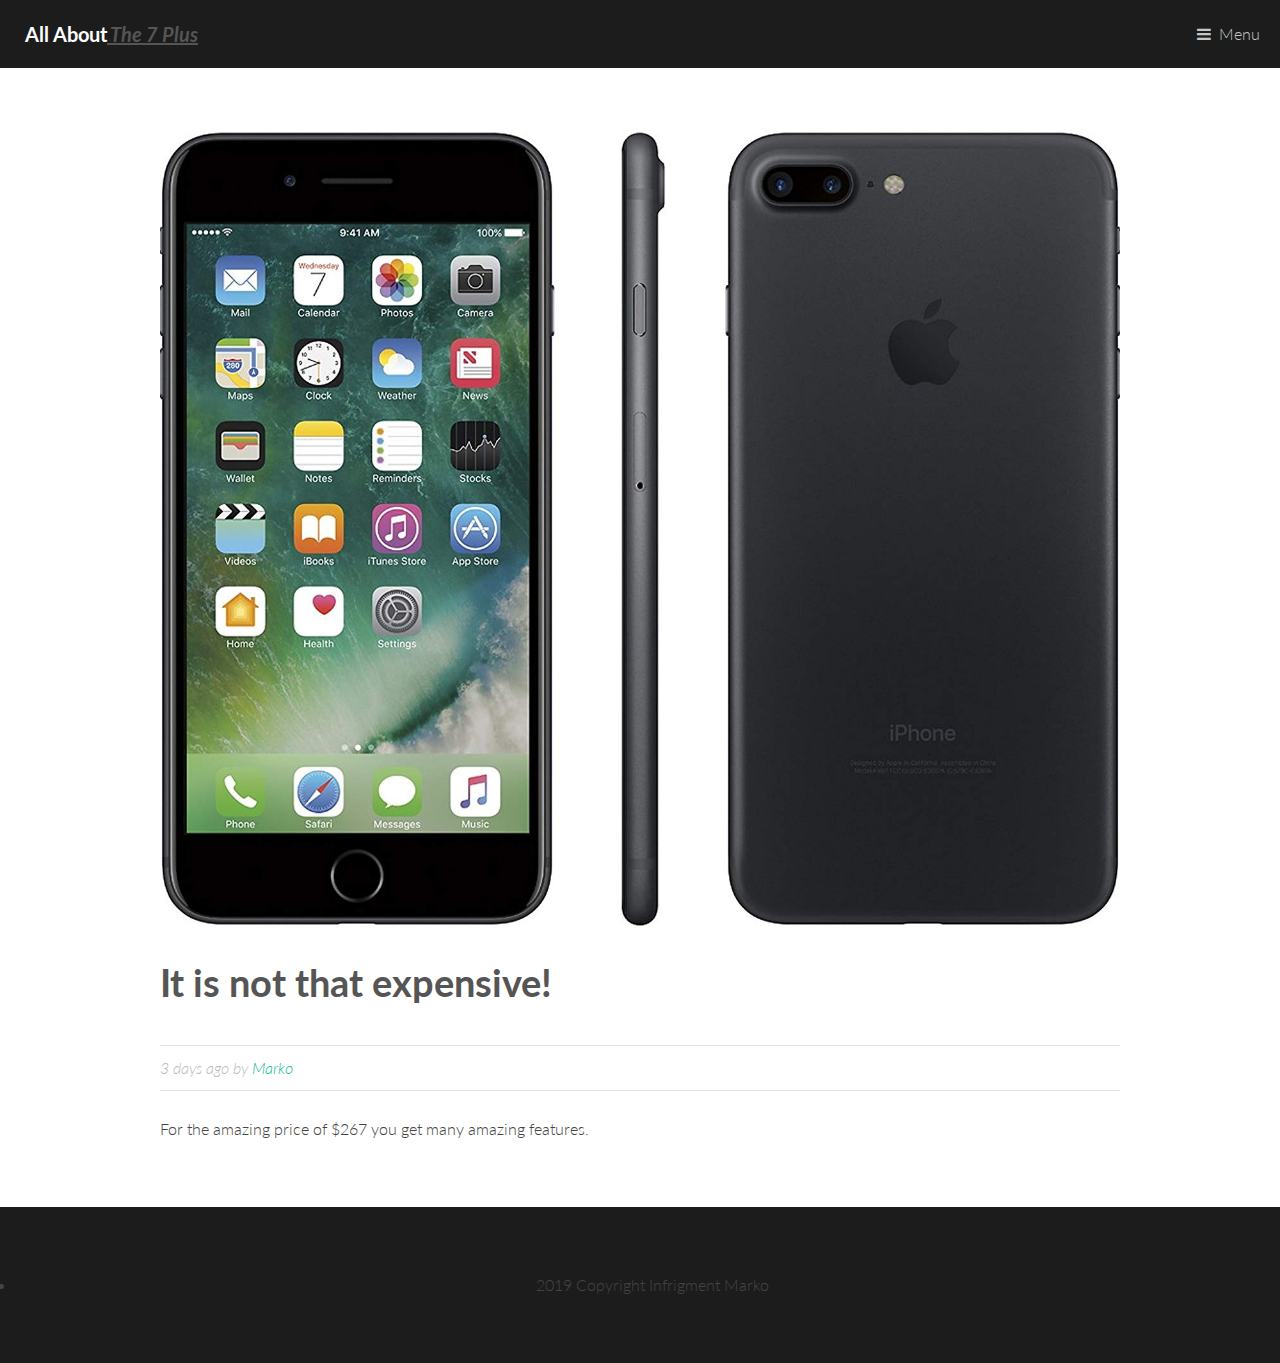
<file: mehiko/page6.html>
<!DOCTYPE HTML>

<html>
	<head>
		<title>The Performance Is Absolutely Amazing</title>
		<meta charset="utf-8" />
		<meta name="viewport" content="width=device-width, initial-scale=1" />
		<link rel="stylesheet" href="assets/css/main.css" />
	</head>
	<body>

		<!-- Header -->
			<header id="header">
				<a href="index.html" class="logo"><strong></i>All About</strong><b><u><i> The 7 Plus</i></u></b></a>
				<nav>
					<a href="#menu">Menu</a>
				</nav>
			</header>

		<!-- Nav -->
			<nav id="menu">
				<ul class="links">
					<li><a href="index.html">Home</a></li>
                    <li><a href="aboutiphone7.html">iPhone 7 Plus Specs</a></li>
                    <li><a href="page4.html">iPhone 7 Plus Battery Life</a></li>
                    <li><a href="page5.html">iPhone 7 Plus Size And Weight</a></li>
				</ul>
			</nav>

		<!-- Main -->
			<section id="main">
				<div class="inner">
					<div class="image fit">
						<img src="images/aaaaaaaaa.jpg" alt="" />
					</div>
					<header>
						<h1>It is not that expensive!</h1>
						<p class="info">3 days ago by <a href="#">Marko</a></p>
					</header>
					<p>For the amazing price of $267 you get many amazing features.</p>
				</div>
			</section>

		<!-- Footer -->
			<footer id="footer">
				<ul class="copyrightinfrigement">
					<li>2019 Copyright Infrigment Marko</li>
				</ul>
			</footer>

		<!-- Scripts -->
			<script src="assets/js/jquery.min.js"></script>
			<script src="assets/js/jquery.scrolly.min.js"></script>
			<script src="assets/js/skel.min.js"></script>
			<script src="assets/js/util.js"></script>
			<script src="assets/js/main.js"></script>

	</body>
</html>
</file>
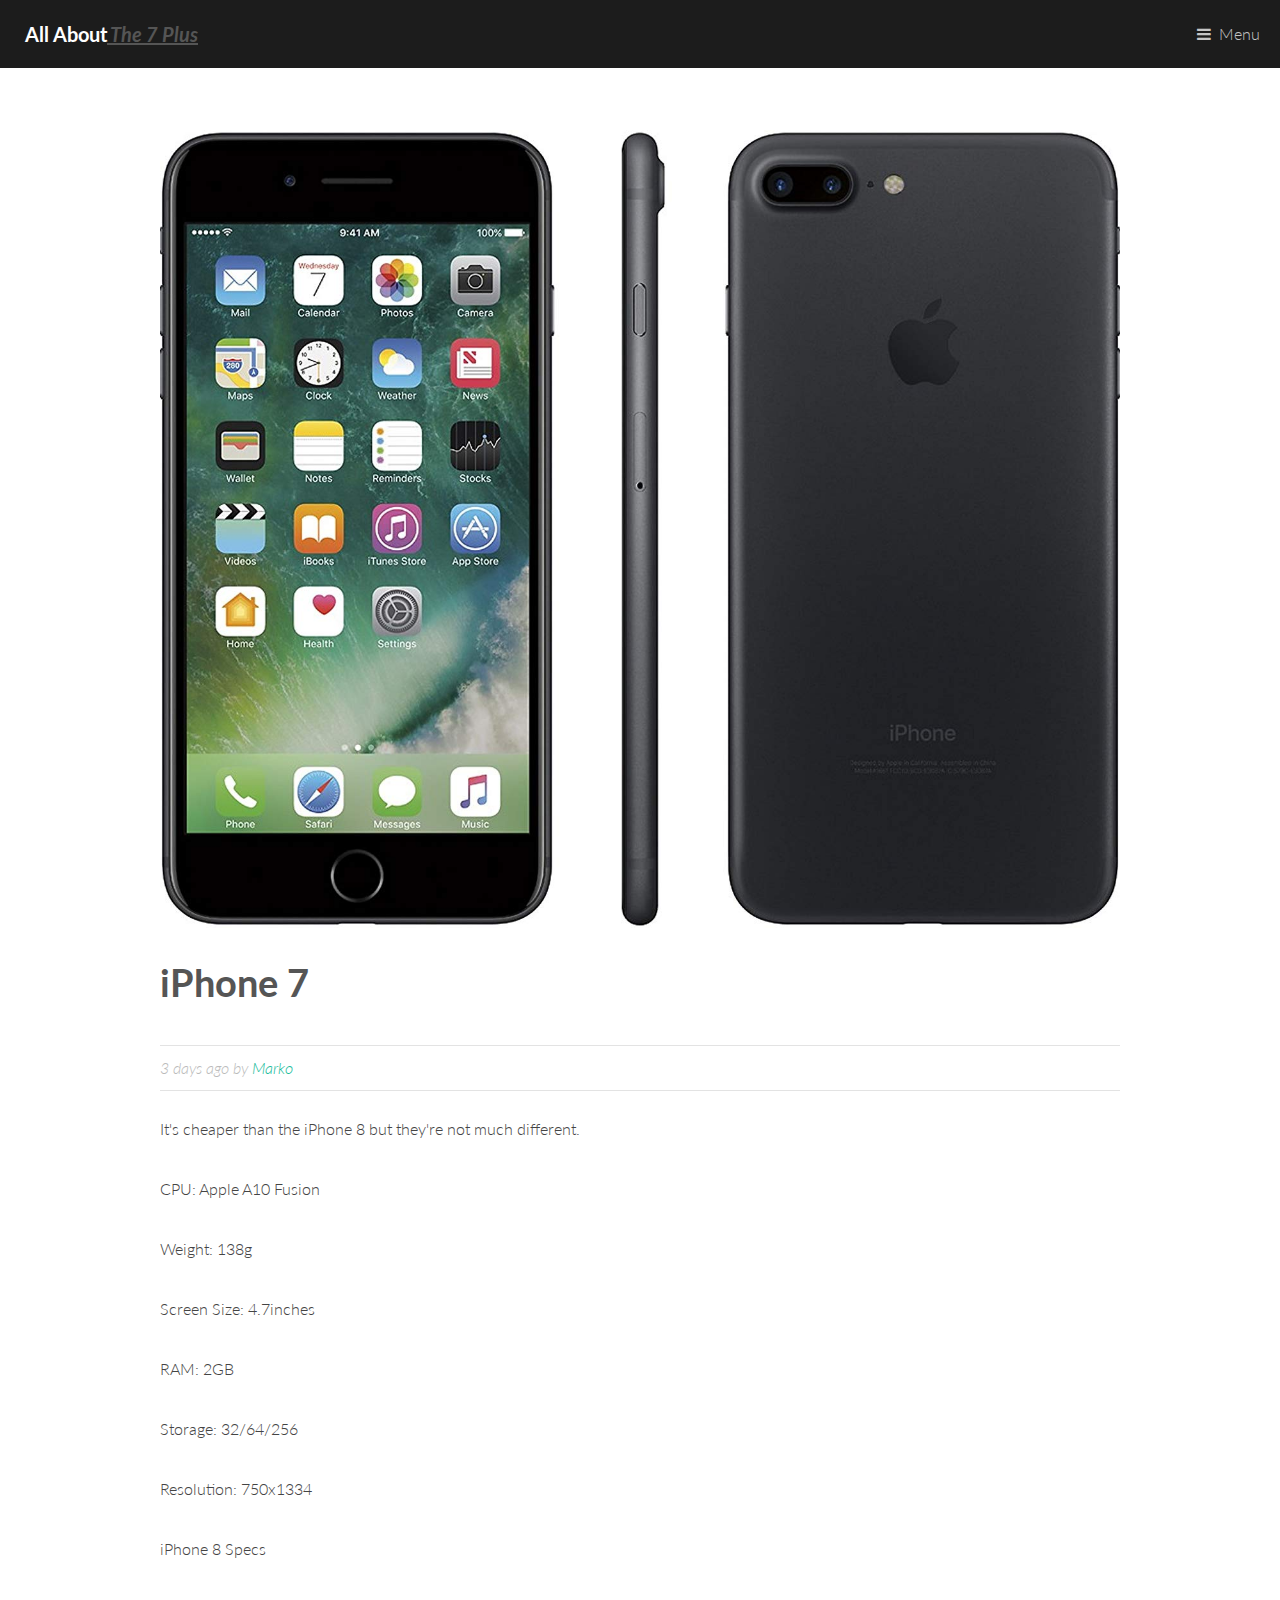
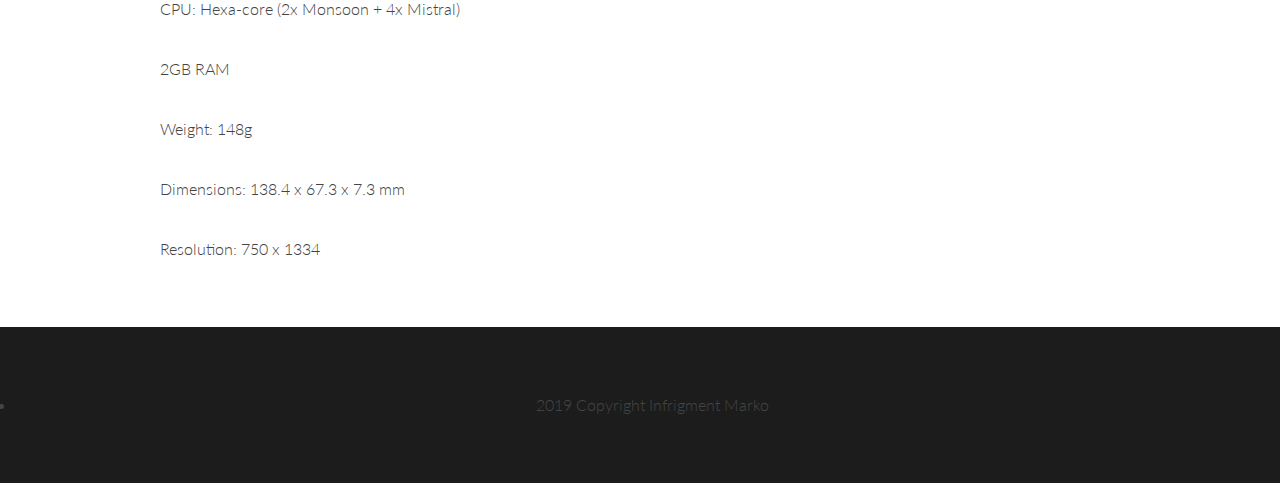
<file: mehiko/page7.html>
<!DOCTYPE HTML>

<html>
	<head>
		<title>The Performance Is Absolutely Amazing</title>
		<meta charset="utf-8" />
		<meta name="viewport" content="width=device-width, initial-scale=1" />
		<link rel="stylesheet" href="assets/css/main.css" />
	</head>
	<body>

		<!-- Header -->
			<header id="header">
				<a href="index.html" class="logo"><strong></i>All About</strong><b><u><i> The 7 Plus</i></u></b></a>
				<nav>
					<a href="#menu">Menu</a>
				</nav>
			</header>

		<!-- Nav -->
			<nav id="menu">
				<ul class="links">
					<li><a href="index.html">Home</a></li>
                    <li><a href="aboutiphone7.html">iPhone 7 Plus Specs</a></li>
                    <li><a href="page4.html">iPhone 7 Plus Battery Life</a></li>
                    <li><a href="page5.html">iPhone 7 Plus Size And Weight</a></li>
                    <li><a href="page6.html">iPhone 7 Plus Price</a></li>
				</ul>
			</nav>

		<!-- Main -->
			<section id="main">
				<div class="inner">
					<div class="image fit">
						<img src="images/aaaaaaaaa.jpg" alt="" />
					</div>
					<header>
						<h1>iPhone 7</h1>
						<p class="info">3 days ago by <a href="#">Marko</a></p>
					</header>
                    <p>It's cheaper than the iPhone 8 but they're not much different.</p>
                    <p>CPU: Apple A10 Fusion</p>
                    <p>Weight: 138g</p>
                    <p>Screen Size: 4.7inches</p>
                    <p>RAM: 2GB</p>
                    <p>Storage: 32/64/256</p>
                    <p>Resolution: 750x1334</p>


                    <p>iPhone 8 Specs</p>
                    <p>CPU: Hexa-core (2x Monsoon + 4x Mistral)</p>
                    <p>2GB RAM</p>
                    <p>Weight: 148g</p>
                    <p>Dimensions: 138.4 x 67.3 x 7.3 mm</p>
                    <p>Resolution: 750 x 1334</p>

				</div>
			</section>

		<!-- Footer -->
			<footer id="footer">
				<ul class="copyrightinfrigement">
					<li>2019 Copyright Infrigment Marko</li>
				</ul>
			</footer>

		<!-- Scripts -->
			<script src="assets/js/jquery.min.js"></script>
			<script src="assets/js/jquery.scrolly.min.js"></script>
			<script src="assets/js/skel.min.js"></script>
			<script src="assets/js/util.js"></script>
			<script src="assets/js/main.js"></script>

	</body>
</html>
</file>
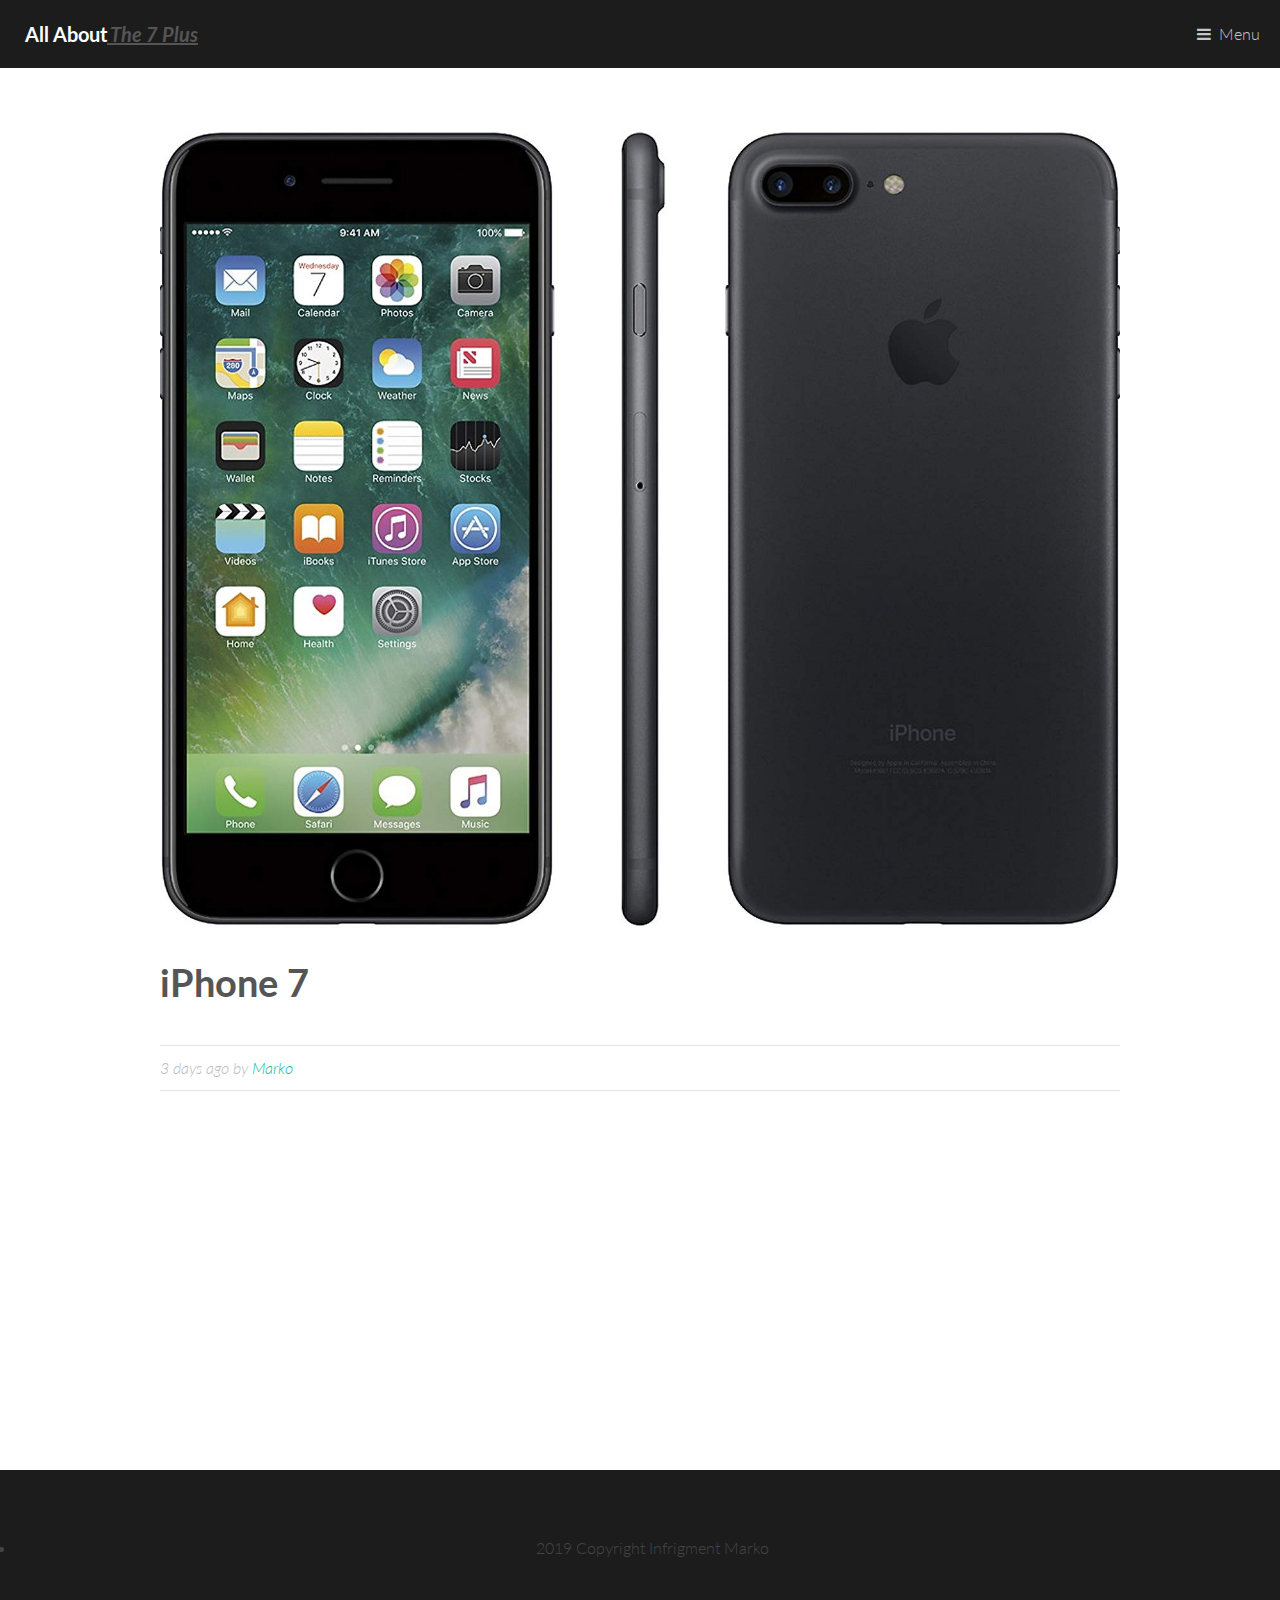
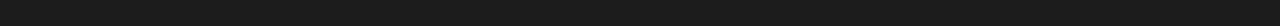
<file: mehiko/page9.html>
<!DOCTYPE HTML>

<html>
	<head>
		<title>The Performance Is Absolutely Amazing</title>
		<meta charset="utf-8" />
		<meta name="viewport" content="width=device-width, initial-scale=1" />
		<link rel="stylesheet" href="assets/css/main.css" />
	</head>
	<body>

		<!-- Header -->
			<header id="header">
				<a href="index.html" class="logo"><strong></i>All About</strong><b><u><i> The 7 Plus</i></u></b></a>
				<nav>
					<a href="#menu">Menu</a>
				</nav>
			</header>

		<!-- Nav -->
			<nav id="menu">
				<ul class="links">
					<li><a href="index.html">Home</a></li>
                    <li><a href="aboutiphone7.html">iPhone 7 Plus Specs</a></li>
                    <li><a href="page4.html">iPhone 7 Plus Battery Life</a></li>
                    <li><a href="page5.html">iPhone 7 Plus Size And Weight</a></li>
                    <li><a href="page6.html">iPhone 7 Plus Price</a></li>
				</ul>
			</nav>

		<!-- Main -->
			<section id="main">
				<div class="inner">
					<div class="image fit">
						<img src="images/aaaaaaaaa.jpg" alt="" />
					</div>
					<header>
						<h1>iPhone 7</h1>
						<p class="info">3 days ago by <a href="#">Marko</a></p>
                    </header>
                    <iframe width="560" height="315" src="https://www.youtube.com/embed/8GAvVuRrNVA" frameborder="0" allow="accelerometer; autoplay; encrypted-media; gyroscope; picture-in-picture" allowfullscreen></iframe>

				</div>
			</section>

		<!-- Footer -->
			<footer id="footer">
				<ul class="copyrightinfrigement">
					<li>2019 Copyright Infrigment Marko</li>
				</ul>
			</footer>

		<!-- Scripts -->
			<script src="assets/js/jquery.min.js"></script>
			<script src="assets/js/jquery.scrolly.min.js"></script>
			<script src="assets/js/skel.min.js"></script>
			<script src="assets/js/util.js"></script>
			<script src="assets/js/main.js"></script>

	</body>
</html>
</file>
<file: mehiko/assets/css/main.css>
@charset "UTF-8";
@import url(font-awesome.min.css);
@import url("https://fonts.googleapis.com/css?family=Lato:300,700,300italic,700italic");



/* Reset */

	html, body, div, span, applet, object, iframe, h1, h2, h3, h4, h5, h6, p, blockquote, pre, a, abbr, acronym, address, big, cite, code, del, dfn, em, img, ins, kbd, q, s, samp, small, strike, strong, sub, sup, tt, var, b, u, i, center, dl, dt, dd, ol, ul, li, fieldset, form, label, legend, table, caption, tbody, tfoot, thead, tr, th, td, article, aside, canvas, details, embed, figure, figcaption, footer, header, hgroup, menu, nav, output, ruby, section, summary, time, mark, audio, video {
		margin: 0;
		padding: 0;
		border: 0;
		font-size: 100%;
		font: inherit;
		vertical-align: baseline;
	}

	article, aside, details, figcaption, figure, footer, header, hgroup, menu, nav, section {
		display: block;
	}

	body {
		line-height: 1;
	}

	ol, ul {
		list-style: none;
	}

	blockquote, q {
		quotes: none;
	}

	blockquote:before, blockquote:after, q:before, q:after {
		content: '';
		content: none;
	}

	table {
		border-collapse: collapse;
		border-spacing: 0;
	}

	body {
		-webkit-text-size-adjust: none;
	}

/* Box Model */

	*, *:before, *:after {
		-moz-box-sizing: border-box;
		-webkit-box-sizing: border-box;
		box-sizing: border-box;
	}

/* Containers */

	.container {
		margin-left: auto;
		margin-right: auto;
	}

	.container.\31 25\25 {
		width: 100%;
		max-width: 100em;
		min-width: 80em;
	}

	.container.\37 5\25 {
		width: 60em;
	}

	.container.\35 0\25 {
		width: 40em;
	}

	.container.\32 5\25 {
		width: 20em;
	}

	.container {
		width: 80em;
	}

	@media screen and (max-width: 1680px) {

		.container.\31 25\25 {
			width: 100%;
			max-width: 100em;
			min-width: 80em;
		}

		.container.\37 5\25 {
			width: 60em;
		}

		.container.\35 0\25 {
			width: 40em;
		}

		.container.\32 5\25 {
			width: 20em;
		}

		.container {
			width: 80em;
		}

	}

	@media screen and (max-width: 1280px) {

		.container.\31 25\25 {
			width: 100%;
			max-width: 81.25em;
			min-width: 65em;
		}

		.container.\37 5\25 {
			width: 48.75em;
		}

		.container.\35 0\25 {
			width: 32.5em;
		}

		.container.\32 5\25 {
			width: 16.25em;
		}

		.container {
			width: 65em;
		}

	}

	@media screen and (max-width: 980px) {

		.container.\31 25\25 {
			width: 100%;
			max-width: 112.5%;
			min-width: 90%;
		}

		.container.\37 5\25 {
			width: 67.5%;
		}

		.container.\35 0\25 {
			width: 45%;
		}

		.container.\32 5\25 {
			width: 22.5%;
		}

		.container {
			width: 90%;
		}

	}

	@media screen and (max-width: 736px) {

		.container.\31 25\25 {
			width: 100%;
			max-width: 112.5%;
			min-width: 90%;
		}

		.container.\37 5\25 {
			width: 67.5%;
		}

		.container.\35 0\25 {
			width: 45%;
		}

		.container.\32 5\25 {
			width: 22.5%;
		}

		.container {
			width: 90% !important;
		}

	}

	@media screen and (max-width: 480px) {

		.container.\31 25\25 {
			width: 100%;
			max-width: 112.5%;
			min-width: 90%;
		}

		.container.\37 5\25 {
			width: 67.5%;
		}

		.container.\35 0\25 {
			width: 45%;
		}

		.container.\32 5\25 {
			width: 22.5%;
		}

		.container {
			width: 90% !important;
		}

	}

/* Grid */

	.row {
		border-bottom: solid 1px transparent;
		-moz-box-sizing: border-box;
		-webkit-box-sizing: border-box;
		box-sizing: border-box;
	}

	.row > * {
		float: left;
		-moz-box-sizing: border-box;
		-webkit-box-sizing: border-box;
		box-sizing: border-box;
	}

	.row:after, .row:before {
		content: '';
		display: block;
		clear: both;
		height: 0;
	}

	.row.uniform > * > :first-child {
		margin-top: 0;
	}

	.row.uniform > * > :last-child {
		margin-bottom: 0;
	}

	.row.\30 \25 > * {
		padding: 0 0 0 0em;
	}

	.row.\30 \25 {
		margin: 0 0 -1px 0em;
	}

	.row.uniform.\30 \25 > * {
		padding: 0em 0 0 0em;
	}

	.row.uniform.\30 \25 {
		margin: 0em 0 -1px 0em;
	}

	.row > * {
		padding: 0 0 0 2em;
	}

	.row {
		margin: 0 0 -1px -2em;
	}

	.row.uniform > * {
		padding: 2em 0 0 2em;
	}

	.row.uniform {
		margin: -2em 0 -1px -2em;
	}

	.row.\32 00\25 > * {
		padding: 0 0 0 4em;
	}

	.row.\32 00\25 {
		margin: 0 0 -1px -4em;
	}

	.row.uniform.\32 00\25 > * {
		padding: 4em 0 0 4em;
	}

	.row.uniform.\32 00\25 {
		margin: -4em 0 -1px -4em;
	}

	.row.\31 50\25 > * {
		padding: 0 0 0 3em;
	}

	.row.\31 50\25 {
		margin: 0 0 -1px -3em;
	}

	.row.uniform.\31 50\25 > * {
		padding: 3em 0 0 3em;
	}

	.row.uniform.\31 50\25 {
		margin: -3em 0 -1px -3em;
	}

	.row.\35 0\25 > * {
		padding: 0 0 0 1em;
	}

	.row.\35 0\25 {
		margin: 0 0 -1px -1em;
	}

	.row.uniform.\35 0\25 > * {
		padding: 1em 0 0 1em;
	}

	.row.uniform.\35 0\25 {
		margin: -1em 0 -1px -1em;
	}

	.row.\32 5\25 > * {
		padding: 0 0 0 0.5em;
	}

	.row.\32 5\25 {
		margin: 0 0 -1px -0.5em;
	}

	.row.uniform.\32 5\25 > * {
		padding: 0.5em 0 0 0.5em;
	}

	.row.uniform.\32 5\25 {
		margin: -0.5em 0 -1px -0.5em;
	}

	.\31 2u, .\31 2u\24 {
		width: 100%;
		clear: none;
		margin-left: 0;
	}

	.\31 1u, .\31 1u\24 {
		width: 91.6666666667%;
		clear: none;
		margin-left: 0;
	}

	.\31 0u, .\31 0u\24 {
		width: 83.3333333333%;
		clear: none;
		margin-left: 0;
	}

	.\39 u, .\39 u\24 {
		width: 75%;
		clear: none;
		margin-left: 0;
	}

	.\38 u, .\38 u\24 {
		width: 66.6666666667%;
		clear: none;
		margin-left: 0;
	}

	.\37 u, .\37 u\24 {
		width: 58.3333333333%;
		clear: none;
		margin-left: 0;
	}

	.\36 u, .\36 u\24 {
		width: 50%;
		clear: none;
		margin-left: 0;
	}

	.\35 u, .\35 u\24 {
		width: 41.6666666667%;
		clear: none;
		margin-left: 0;
	}

	.\34 u, .\34 u\24 {
		width: 33.3333333333%;
		clear: none;
		margin-left: 0;
	}

	.\33 u, .\33 u\24 {
		width: 25%;
		clear: none;
		margin-left: 0;
	}

	.\32 u, .\32 u\24 {
		width: 16.6666666667%;
		clear: none;
		margin-left: 0;
	}

	.\31 u, .\31 u\24 {
		width: 8.3333333333%;
		clear: none;
		margin-left: 0;
	}

	.\31 2u\24 + *,
	.\31 1u\24 + *,
	.\31 0u\24 + *,
	.\39 u\24 + *,
	.\38 u\24 + *,
	.\37 u\24 + *,
	.\36 u\24 + *,
	.\35 u\24 + *,
	.\34 u\24 + *,
	.\33 u\24 + *,
	.\32 u\24 + *,
	.\31 u\24 + * {
		clear: left;
	}

	.\-11u {
		margin-left: 91.66667%;
	}

	.\-10u {
		margin-left: 83.33333%;
	}

	.\-9u {
		margin-left: 75%;
	}

	.\-8u {
		margin-left: 66.66667%;
	}

	.\-7u {
		margin-left: 58.33333%;
	}

	.\-6u {
		margin-left: 50%;
	}

	.\-5u {
		margin-left: 41.66667%;
	}

	.\-4u {
		margin-left: 33.33333%;
	}

	.\-3u {
		margin-left: 25%;
	}

	.\-2u {
		margin-left: 16.66667%;
	}

	.\-1u {
		margin-left: 8.33333%;
	}

	@media screen and (max-width: 1680px) {

		.row > * {
			padding: 0 0 0 2em;
		}

		.row {
			margin: 0 0 -1px -2em;
		}

		.row.uniform > * {
			padding: 2em 0 0 2em;
		}

		.row.uniform {
			margin: -2em 0 -1px -2em;
		}

		.row.\32 00\25 > * {
			padding: 0 0 0 4em;
		}

		.row.\32 00\25 {
			margin: 0 0 -1px -4em;
		}

		.row.uniform.\32 00\25 > * {
			padding: 4em 0 0 4em;
		}

		.row.uniform.\32 00\25 {
			margin: -4em 0 -1px -4em;
		}

		.row.\31 50\25 > * {
			padding: 0 0 0 3em;
		}

		.row.\31 50\25 {
			margin: 0 0 -1px -3em;
		}

		.row.uniform.\31 50\25 > * {
			padding: 3em 0 0 3em;
		}

		.row.uniform.\31 50\25 {
			margin: -3em 0 -1px -3em;
		}

		.row.\35 0\25 > * {
			padding: 0 0 0 1em;
		}

		.row.\35 0\25 {
			margin: 0 0 -1px -1em;
		}

		.row.uniform.\35 0\25 > * {
			padding: 1em 0 0 1em;
		}

		.row.uniform.\35 0\25 {
			margin: -1em 0 -1px -1em;
		}

		.row.\32 5\25 > * {
			padding: 0 0 0 0.5em;
		}

		.row.\32 5\25 {
			margin: 0 0 -1px -0.5em;
		}

		.row.uniform.\32 5\25 > * {
			padding: 0.5em 0 0 0.5em;
		}

		.row.uniform.\32 5\25 {
			margin: -0.5em 0 -1px -0.5em;
		}

		.\31 2u\28xlarge\29, .\31 2u\24\28xlarge\29 {
			width: 100%;
			clear: none;
			margin-left: 0;
		}

		.\31 1u\28xlarge\29, .\31 1u\24\28xlarge\29 {
			width: 91.6666666667%;
			clear: none;
			margin-left: 0;
		}

		.\31 0u\28xlarge\29, .\31 0u\24\28xlarge\29 {
			width: 83.3333333333%;
			clear: none;
			margin-left: 0;
		}

		.\39 u\28xlarge\29, .\39 u\24\28xlarge\29 {
			width: 75%;
			clear: none;
			margin-left: 0;
		}

		.\38 u\28xlarge\29, .\38 u\24\28xlarge\29 {
			width: 66.6666666667%;
			clear: none;
			margin-left: 0;
		}

		.\37 u\28xlarge\29, .\37 u\24\28xlarge\29 {
			width: 58.3333333333%;
			clear: none;
			margin-left: 0;
		}

		.\36 u\28xlarge\29, .\36 u\24\28xlarge\29 {
			width: 50%;
			clear: none;
			margin-left: 0;
		}

		.\35 u\28xlarge\29, .\35 u\24\28xlarge\29 {
			width: 41.6666666667%;
			clear: none;
			margin-left: 0;
		}

		.\34 u\28xlarge\29, .\34 u\24\28xlarge\29 {
			width: 33.3333333333%;
			clear: none;
			margin-left: 0;
		}

		.\33 u\28xlarge\29, .\33 u\24\28xlarge\29 {
			width: 25%;
			clear: none;
			margin-left: 0;
		}

		.\32 u\28xlarge\29, .\32 u\24\28xlarge\29 {
			width: 16.6666666667%;
			clear: none;
			margin-left: 0;
		}

		.\31 u\28xlarge\29, .\31 u\24\28xlarge\29 {
			width: 8.3333333333%;
			clear: none;
			margin-left: 0;
		}

		.\31 2u\24\28xlarge\29 + *,
		.\31 1u\24\28xlarge\29 + *,
		.\31 0u\24\28xlarge\29 + *,
		.\39 u\24\28xlarge\29 + *,
		.\38 u\24\28xlarge\29 + *,
		.\37 u\24\28xlarge\29 + *,
		.\36 u\24\28xlarge\29 + *,
		.\35 u\24\28xlarge\29 + *,
		.\34 u\24\28xlarge\29 + *,
		.\33 u\24\28xlarge\29 + *,
		.\32 u\24\28xlarge\29 + *,
		.\31 u\24\28xlarge\29 + * {
			clear: left;
		}

		.\-11u\28xlarge\29 {
			margin-left: 91.66667%;
		}

		.\-10u\28xlarge\29 {
			margin-left: 83.33333%;
		}

		.\-9u\28xlarge\29 {
			margin-left: 75%;
		}

		.\-8u\28xlarge\29 {
			margin-left: 66.66667%;
		}

		.\-7u\28xlarge\29 {
			margin-left: 58.33333%;
		}

		.\-6u\28xlarge\29 {
			margin-left: 50%;
		}

		.\-5u\28xlarge\29 {
			margin-left: 41.66667%;
		}

		.\-4u\28xlarge\29 {
			margin-left: 33.33333%;
		}

		.\-3u\28xlarge\29 {
			margin-left: 25%;
		}

		.\-2u\28xlarge\29 {
			margin-left: 16.66667%;
		}

		.\-1u\28xlarge\29 {
			margin-left: 8.33333%;
		}

	}

	@media screen and (max-width: 1280px) {

		.row > * {
			padding: 0 0 0 1.5em;
		}

		.row {
			margin: 0 0 -1px -1.5em;
		}

		.row.uniform > * {
			padding: 1.5em 0 0 1.5em;
		}

		.row.uniform {
			margin: -1.5em 0 -1px -1.5em;
		}

		.row.\32 00\25 > * {
			padding: 0 0 0 3em;
		}

		.row.\32 00\25 {
			margin: 0 0 -1px -3em;
		}

		.row.uniform.\32 00\25 > * {
			padding: 3em 0 0 3em;
		}

		.row.uniform.\32 00\25 {
			margin: -3em 0 -1px -3em;
		}

		.row.\31 50\25 > * {
			padding: 0 0 0 2.25em;
		}

		.row.\31 50\25 {
			margin: 0 0 -1px -2.25em;
		}

		.row.uniform.\31 50\25 > * {
			padding: 2.25em 0 0 2.25em;
		}

		.row.uniform.\31 50\25 {
			margin: -2.25em 0 -1px -2.25em;
		}

		.row.\35 0\25 > * {
			padding: 0 0 0 0.75em;
		}

		.row.\35 0\25 {
			margin: 0 0 -1px -0.75em;
		}

		.row.uniform.\35 0\25 > * {
			padding: 0.75em 0 0 0.75em;
		}

		.row.uniform.\35 0\25 {
			margin: -0.75em 0 -1px -0.75em;
		}

		.row.\32 5\25 > * {
			padding: 0 0 0 0.375em;
		}

		.row.\32 5\25 {
			margin: 0 0 -1px -0.375em;
		}

		.row.uniform.\32 5\25 > * {
			padding: 0.375em 0 0 0.375em;
		}

		.row.uniform.\32 5\25 {
			margin: -0.375em 0 -1px -0.375em;
		}

		.\31 2u\28large\29, .\31 2u\24\28large\29 {
			width: 100%;
			clear: none;
			margin-left: 0;
		}

		.\31 1u\28large\29, .\31 1u\24\28large\29 {
			width: 91.6666666667%;
			clear: none;
			margin-left: 0;
		}

		.\31 0u\28large\29, .\31 0u\24\28large\29 {
			width: 83.3333333333%;
			clear: none;
			margin-left: 0;
		}

		.\39 u\28large\29, .\39 u\24\28large\29 {
			width: 75%;
			clear: none;
			margin-left: 0;
		}

		.\38 u\28large\29, .\38 u\24\28large\29 {
			width: 66.6666666667%;
			clear: none;
			margin-left: 0;
		}

		.\37 u\28large\29, .\37 u\24\28large\29 {
			width: 58.3333333333%;
			clear: none;
			margin-left: 0;
		}

		.\36 u\28large\29, .\36 u\24\28large\29 {
			width: 50%;
			clear: none;
			margin-left: 0;
		}

		.\35 u\28large\29, .\35 u\24\28large\29 {
			width: 41.6666666667%;
			clear: none;
			margin-left: 0;
		}

		.\34 u\28large\29, .\34 u\24\28large\29 {
			width: 33.3333333333%;
			clear: none;
			margin-left: 0;
		}

		.\33 u\28large\29, .\33 u\24\28large\29 {
			width: 25%;
			clear: none;
			margin-left: 0;
		}

		.\32 u\28large\29, .\32 u\24\28large\29 {
			width: 16.6666666667%;
			clear: none;
			margin-left: 0;
		}

		.\31 u\28large\29, .\31 u\24\28large\29 {
			width: 8.3333333333%;
			clear: none;
			margin-left: 0;
		}

		.\31 2u\24\28large\29 + *,
		.\31 1u\24\28large\29 + *,
		.\31 0u\24\28large\29 + *,
		.\39 u\24\28large\29 + *,
		.\38 u\24\28large\29 + *,
		.\37 u\24\28large\29 + *,
		.\36 u\24\28large\29 + *,
		.\35 u\24\28large\29 + *,
		.\34 u\24\28large\29 + *,
		.\33 u\24\28large\29 + *,
		.\32 u\24\28large\29 + *,
		.\31 u\24\28large\29 + * {
			clear: left;
		}

		.\-11u\28large\29 {
			margin-left: 91.66667%;
		}

		.\-10u\28large\29 {
			margin-left: 83.33333%;
		}

		.\-9u\28large\29 {
			margin-left: 75%;
		}

		.\-8u\28large\29 {
			margin-left: 66.66667%;
		}

		.\-7u\28large\29 {
			margin-left: 58.33333%;
		}

		.\-6u\28large\29 {
			margin-left: 50%;
		}

		.\-5u\28large\29 {
			margin-left: 41.66667%;
		}

		.\-4u\28large\29 {
			margin-left: 33.33333%;
		}

		.\-3u\28large\29 {
			margin-left: 25%;
		}

		.\-2u\28large\29 {
			margin-left: 16.66667%;
		}

		.\-1u\28large\29 {
			margin-left: 8.33333%;
		}

	}

	@media screen and (max-width: 980px) {

		.row > * {
			padding: 0 0 0 1.5em;
		}

		.row {
			margin: 0 0 -1px -1.5em;
		}

		.row.uniform > * {
			padding: 1.5em 0 0 1.5em;
		}

		.row.uniform {
			margin: -1.5em 0 -1px -1.5em;
		}

		.row.\32 00\25 > * {
			padding: 0 0 0 3em;
		}

		.row.\32 00\25 {
			margin: 0 0 -1px -3em;
		}

		.row.uniform.\32 00\25 > * {
			padding: 3em 0 0 3em;
		}

		.row.uniform.\32 00\25 {
			margin: -3em 0 -1px -3em;
		}

		.row.\31 50\25 > * {
			padding: 0 0 0 2.25em;
		}

		.row.\31 50\25 {
			margin: 0 0 -1px -2.25em;
		}

		.row.uniform.\31 50\25 > * {
			padding: 2.25em 0 0 2.25em;
		}

		.row.uniform.\31 50\25 {
			margin: -2.25em 0 -1px -2.25em;
		}

		.row.\35 0\25 > * {
			padding: 0 0 0 0.75em;
		}

		.row.\35 0\25 {
			margin: 0 0 -1px -0.75em;
		}

		.row.uniform.\35 0\25 > * {
			padding: 0.75em 0 0 0.75em;
		}

		.row.uniform.\35 0\25 {
			margin: -0.75em 0 -1px -0.75em;
		}

		.row.\32 5\25 > * {
			padding: 0 0 0 0.375em;
		}

		.row.\32 5\25 {
			margin: 0 0 -1px -0.375em;
		}

		.row.uniform.\32 5\25 > * {
			padding: 0.375em 0 0 0.375em;
		}

		.row.uniform.\32 5\25 {
			margin: -0.375em 0 -1px -0.375em;
		}

		.\31 2u\28medium\29, .\31 2u\24\28medium\29 {
			width: 100%;
			clear: none;
			margin-left: 0;
		}

		.\31 1u\28medium\29, .\31 1u\24\28medium\29 {
			width: 91.6666666667%;
			clear: none;
			margin-left: 0;
		}

		.\31 0u\28medium\29, .\31 0u\24\28medium\29 {
			width: 83.3333333333%;
			clear: none;
			margin-left: 0;
		}

		.\39 u\28medium\29, .\39 u\24\28medium\29 {
			width: 75%;
			clear: none;
			margin-left: 0;
		}

		.\38 u\28medium\29, .\38 u\24\28medium\29 {
			width: 66.6666666667%;
			clear: none;
			margin-left: 0;
		}

		.\37 u\28medium\29, .\37 u\24\28medium\29 {
			width: 58.3333333333%;
			clear: none;
			margin-left: 0;
		}

		.\36 u\28medium\29, .\36 u\24\28medium\29 {
			width: 50%;
			clear: none;
			margin-left: 0;
		}

		.\35 u\28medium\29, .\35 u\24\28medium\29 {
			width: 41.6666666667%;
			clear: none;
			margin-left: 0;
		}

		.\34 u\28medium\29, .\34 u\24\28medium\29 {
			width: 33.3333333333%;
			clear: none;
			margin-left: 0;
		}

		.\33 u\28medium\29, .\33 u\24\28medium\29 {
			width: 25%;
			clear: none;
			margin-left: 0;
		}

		.\32 u\28medium\29, .\32 u\24\28medium\29 {
			width: 16.6666666667%;
			clear: none;
			margin-left: 0;
		}

		.\31 u\28medium\29, .\31 u\24\28medium\29 {
			width: 8.3333333333%;
			clear: none;
			margin-left: 0;
		}

		.\31 2u\24\28medium\29 + *,
		.\31 1u\24\28medium\29 + *,
		.\31 0u\24\28medium\29 + *,
		.\39 u\24\28medium\29 + *,
		.\38 u\24\28medium\29 + *,
		.\37 u\24\28medium\29 + *,
		.\36 u\24\28medium\29 + *,
		.\35 u\24\28medium\29 + *,
		.\34 u\24\28medium\29 + *,
		.\33 u\24\28medium\29 + *,
		.\32 u\24\28medium\29 + *,
		.\31 u\24\28medium\29 + * {
			clear: left;
		}

		.\-11u\28medium\29 {
			margin-left: 91.66667%;
		}

		.\-10u\28medium\29 {
			margin-left: 83.33333%;
		}

		.\-9u\28medium\29 {
			margin-left: 75%;
		}

		.\-8u\28medium\29 {
			margin-left: 66.66667%;
		}

		.\-7u\28medium\29 {
			margin-left: 58.33333%;
		}

		.\-6u\28medium\29 {
			margin-left: 50%;
		}

		.\-5u\28medium\29 {
			margin-left: 41.66667%;
		}

		.\-4u\28medium\29 {
			margin-left: 33.33333%;
		}

		.\-3u\28medium\29 {
			margin-left: 25%;
		}

		.\-2u\28medium\29 {
			margin-left: 16.66667%;
		}

		.\-1u\28medium\29 {
			margin-left: 8.33333%;
		}

	}

	@media screen and (max-width: 736px) {

		.row > * {
			padding: 0 0 0 1.25em;
		}

		.row {
			margin: 0 0 -1px -1.25em;
		}

		.row.uniform > * {
			padding: 1.25em 0 0 1.25em;
		}

		.row.uniform {
			margin: -1.25em 0 -1px -1.25em;
		}

		.row.\32 00\25 > * {
			padding: 0 0 0 2.5em;
		}

		.row.\32 00\25 {
			margin: 0 0 -1px -2.5em;
		}

		.row.uniform.\32 00\25 > * {
			padding: 2.5em 0 0 2.5em;
		}

		.row.uniform.\32 00\25 {
			margin: -2.5em 0 -1px -2.5em;
		}

		.row.\31 50\25 > * {
			padding: 0 0 0 1.875em;
		}

		.row.\31 50\25 {
			margin: 0 0 -1px -1.875em;
		}

		.row.uniform.\31 50\25 > * {
			padding: 1.875em 0 0 1.875em;
		}

		.row.uniform.\31 50\25 {
			margin: -1.875em 0 -1px -1.875em;
		}

		.row.\35 0\25 > * {
			padding: 0 0 0 0.625em;
		}

		.row.\35 0\25 {
			margin: 0 0 -1px -0.625em;
		}

		.row.uniform.\35 0\25 > * {
			padding: 0.625em 0 0 0.625em;
		}

		.row.uniform.\35 0\25 {
			margin: -0.625em 0 -1px -0.625em;
		}

		.row.\32 5\25 > * {
			padding: 0 0 0 0.3125em;
		}

		.row.\32 5\25 {
			margin: 0 0 -1px -0.3125em;
		}

		.row.uniform.\32 5\25 > * {
			padding: 0.3125em 0 0 0.3125em;
		}

		.row.uniform.\32 5\25 {
			margin: -0.3125em 0 -1px -0.3125em;
		}

		.\31 2u\28small\29, .\31 2u\24\28small\29 {
			width: 100%;
			clear: none;
			margin-left: 0;
		}

		.\31 1u\28small\29, .\31 1u\24\28small\29 {
			width: 91.6666666667%;
			clear: none;
			margin-left: 0;
		}

		.\31 0u\28small\29, .\31 0u\24\28small\29 {
			width: 83.3333333333%;
			clear: none;
			margin-left: 0;
		}

		.\39 u\28small\29, .\39 u\24\28small\29 {
			width: 75%;
			clear: none;
			margin-left: 0;
		}

		.\38 u\28small\29, .\38 u\24\28small\29 {
			width: 66.6666666667%;
			clear: none;
			margin-left: 0;
		}

		.\37 u\28small\29, .\37 u\24\28small\29 {
			width: 58.3333333333%;
			clear: none;
			margin-left: 0;
		}

		.\36 u\28small\29, .\36 u\24\28small\29 {
			width: 50%;
			clear: none;
			margin-left: 0;
		}

		.\35 u\28small\29, .\35 u\24\28small\29 {
			width: 41.6666666667%;
			clear: none;
			margin-left: 0;
		}

		.\34 u\28small\29, .\34 u\24\28small\29 {
			width: 33.3333333333%;
			clear: none;
			margin-left: 0;
		}

		.\33 u\28small\29, .\33 u\24\28small\29 {
			width: 25%;
			clear: none;
			margin-left: 0;
		}

		.\32 u\28small\29, .\32 u\24\28small\29 {
			width: 16.6666666667%;
			clear: none;
			margin-left: 0;
		}

		.\31 u\28small\29, .\31 u\24\28small\29 {
			width: 8.3333333333%;
			clear: none;
			margin-left: 0;
		}

		.\31 2u\24\28small\29 + *,
		.\31 1u\24\28small\29 + *,
		.\31 0u\24\28small\29 + *,
		.\39 u\24\28small\29 + *,
		.\38 u\24\28small\29 + *,
		.\37 u\24\28small\29 + *,
		.\36 u\24\28small\29 + *,
		.\35 u\24\28small\29 + *,
		.\34 u\24\28small\29 + *,
		.\33 u\24\28small\29 + *,
		.\32 u\24\28small\29 + *,
		.\31 u\24\28small\29 + * {
			clear: left;
		}

		.\-11u\28small\29 {
			margin-left: 91.66667%;
		}

		.\-10u\28small\29 {
			margin-left: 83.33333%;
		}

		.\-9u\28small\29 {
			margin-left: 75%;
		}

		.\-8u\28small\29 {
			margin-left: 66.66667%;
		}

		.\-7u\28small\29 {
			margin-left: 58.33333%;
		}

		.\-6u\28small\29 {
			margin-left: 50%;
		}

		.\-5u\28small\29 {
			margin-left: 41.66667%;
		}

		.\-4u\28small\29 {
			margin-left: 33.33333%;
		}

		.\-3u\28small\29 {
			margin-left: 25%;
		}

		.\-2u\28small\29 {
			margin-left: 16.66667%;
		}

		.\-1u\28small\29 {
			margin-left: 8.33333%;
		}

	}

	@media screen and (max-width: 480px) {

		.row > * {
			padding: 0 0 0 1.25em;
		}

		.row {
			margin: 0 0 -1px -1.25em;
		}

		.row.uniform > * {
			padding: 1.25em 0 0 1.25em;
		}

		.row.uniform {
			margin: -1.25em 0 -1px -1.25em;
		}

		.row.\32 00\25 > * {
			padding: 0 0 0 2.5em;
		}

		.row.\32 00\25 {
			margin: 0 0 -1px -2.5em;
		}

		.row.uniform.\32 00\25 > * {
			padding: 2.5em 0 0 2.5em;
		}

		.row.uniform.\32 00\25 {
			margin: -2.5em 0 -1px -2.5em;
		}

		.row.\31 50\25 > * {
			padding: 0 0 0 1.875em;
		}

		.row.\31 50\25 {
			margin: 0 0 -1px -1.875em;
		}

		.row.uniform.\31 50\25 > * {
			padding: 1.875em 0 0 1.875em;
		}

		.row.uniform.\31 50\25 {
			margin: -1.875em 0 -1px -1.875em;
		}

		.row.\35 0\25 > * {
			padding: 0 0 0 0.625em;
		}

		.row.\35 0\25 {
			margin: 0 0 -1px -0.625em;
		}

		.row.uniform.\35 0\25 > * {
			padding: 0.625em 0 0 0.625em;
		}

		.row.uniform.\35 0\25 {
			margin: -0.625em 0 -1px -0.625em;
		}

		.row.\32 5\25 > * {
			padding: 0 0 0 0.3125em;
		}

		.row.\32 5\25 {
			margin: 0 0 -1px -0.3125em;
		}

		.row.uniform.\32 5\25 > * {
			padding: 0.3125em 0 0 0.3125em;
		}

		.row.uniform.\32 5\25 {
			margin: -0.3125em 0 -1px -0.3125em;
		}

		.\31 2u\28xsmall\29, .\31 2u\24\28xsmall\29 {
			width: 100%;
			clear: none;
			margin-left: 0;
		}

		.\31 1u\28xsmall\29, .\31 1u\24\28xsmall\29 {
			width: 91.6666666667%;
			clear: none;
			margin-left: 0;
		}

		.\31 0u\28xsmall\29, .\31 0u\24\28xsmall\29 {
			width: 83.3333333333%;
			clear: none;
			margin-left: 0;
		}

		.\39 u\28xsmall\29, .\39 u\24\28xsmall\29 {
			width: 75%;
			clear: none;
			margin-left: 0;
		}

		.\38 u\28xsmall\29, .\38 u\24\28xsmall\29 {
			width: 66.6666666667%;
			clear: none;
			margin-left: 0;
		}

		.\37 u\28xsmall\29, .\37 u\24\28xsmall\29 {
			width: 58.3333333333%;
			clear: none;
			margin-left: 0;
		}

		.\36 u\28xsmall\29, .\36 u\24\28xsmall\29 {
			width: 50%;
			clear: none;
			margin-left: 0;
		}

		.\35 u\28xsmall\29, .\35 u\24\28xsmall\29 {
			width: 41.6666666667%;
			clear: none;
			margin-left: 0;
		}

		.\34 u\28xsmall\29, .\34 u\24\28xsmall\29 {
			width: 33.3333333333%;
			clear: none;
			margin-left: 0;
		}

		.\33 u\28xsmall\29, .\33 u\24\28xsmall\29 {
			width: 25%;
			clear: none;
			margin-left: 0;
		}

		.\32 u\28xsmall\29, .\32 u\24\28xsmall\29 {
			width: 16.6666666667%;
			clear: none;
			margin-left: 0;
		}

		.\31 u\28xsmall\29, .\31 u\24\28xsmall\29 {
			width: 8.3333333333%;
			clear: none;
			margin-left: 0;
		}

		.\31 2u\24\28xsmall\29 + *,
		.\31 1u\24\28xsmall\29 + *,
		.\31 0u\24\28xsmall\29 + *,
		.\39 u\24\28xsmall\29 + *,
		.\38 u\24\28xsmall\29 + *,
		.\37 u\24\28xsmall\29 + *,
		.\36 u\24\28xsmall\29 + *,
		.\35 u\24\28xsmall\29 + *,
		.\34 u\24\28xsmall\29 + *,
		.\33 u\24\28xsmall\29 + *,
		.\32 u\24\28xsmall\29 + *,
		.\31 u\24\28xsmall\29 + * {
			clear: left;
		}

		.\-11u\28xsmall\29 {
			margin-left: 91.66667%;
		}

		.\-10u\28xsmall\29 {
			margin-left: 83.33333%;
		}

		.\-9u\28xsmall\29 {
			margin-left: 75%;
		}

		.\-8u\28xsmall\29 {
			margin-left: 66.66667%;
		}

		.\-7u\28xsmall\29 {
			margin-left: 58.33333%;
		}

		.\-6u\28xsmall\29 {
			margin-left: 50%;
		}

		.\-5u\28xsmall\29 {
			margin-left: 41.66667%;
		}

		.\-4u\28xsmall\29 {
			margin-left: 33.33333%;
		}

		.\-3u\28xsmall\29 {
			margin-left: 25%;
		}

		.\-2u\28xsmall\29 {
			margin-left: 16.66667%;
		}

		.\-1u\28xsmall\29 {
			margin-left: 8.33333%;
		}

	}

/* Basic */

	@-ms-viewport {
		width: device-width;
	}

	body {
		-ms-overflow-style: scrollbar;
	}

	@media screen and (max-width: 480px) {

		html, body {
			min-width: 320px;
		}

	}

	body {
		background: #fff;
	}

		body.is-loading *, body.is-loading *:before, body.is-loading *:after {
			-moz-animation: none !important;
			-webkit-animation: none !important;
			-ms-animation: none !important;
			animation: none !important;
			-moz-transition: none !important;
			-webkit-transition: none !important;
			-ms-transition: none !important;
			transition: none !important;
		}

/* Type */

	body {
		background-color: #fff;
		color: #444;
	}

	body, input, select, textarea {
		font-family: "Lato", Arial, Helvetica, sans-serif;
		font-size: 16pt;
		font-weight: 300;
		line-height: 1.75;
	}

		@media screen and (max-width: 1680px) {

			body, input, select, textarea {
				font-size: 13pt;
			}

		}

		@media screen and (max-width: 1280px) {

			body, input, select, textarea {
				font-size: 12pt;
			}

		}

	a {
		text-decoration: none;
	}

		a:hover {
			text-decoration: underline;
		}

	strong, b {
		font-weight: 700;
	}

	em, i {
		font-style: italic;
	}

	p {
		margin: 0 0 2em 0;
	}

	h1, h2, h3, h4, h5, h6 {
		font-weight: 700;
		line-height: 1.25;
		margin: 0 0 1em 0;
	}

		h1 a, h2 a, h3 a, h4 a, h5 a, h6 a {
			color: inherit;
		}

	h1 {
		font-size: 2.35em;
	}

	h2 {
		font-size: 1.75em;
	}

	h3 {
		font-size: 1.35em;
	}

	h4 {
		font-size: 1.1em;
	}

	h5 {
		font-size: 0.9em;
	}

	h6 {
		font-size: 0.7em;
	}

	sub {
		font-size: 0.8em;
		position: relative;
		top: 0.5em;
	}

	sup {
		font-size: 0.8em;
		position: relative;
		top: -0.5em;
	}

	blockquote {
		border-left: solid 4px;
		font-style: italic;
		margin: 0 0 2em 0;
		padding: 0.5em 0 0.5em 2em;
	}

	code {
		border-radius: 0;
		border: solid 1px;
		font-family: "Courier New", monospace;
		font-size: 0.9em;
		margin: 0 0.25em;
		padding: 0.25em 0.65em;
	}

	pre {
		-webkit-overflow-scrolling: touch;
		font-family: "Courier New", monospace;
		font-size: 0.9em;
		margin: 0 0 2em 0;
	}

		pre code {
			display: block;
			line-height: 1.75;
			padding: 1em 1.5em;
			overflow-x: auto;
		}

	hr {
		border: 0;
		border-bottom: solid 1px;
		margin: 2em 0;
	}

		hr.major {
			margin: 3em 0;
		}

	.align-left {
		text-align: left;
	}

	.align-center {
		text-align: center;
	}

	.align-right {
		text-align: right;
	}

	input, select, textarea {
		color: #555;
	}

	a {
		color: #1abc9c;
	}

	strong, b {
		color: #555;
	}

	h1, h2, h3, h4, h5, h6 {
		color: #555;
	}

	blockquote {
		border-left-color: rgba(144, 144, 144, 0.25);
	}

	code {
		background: rgba(144, 144, 144, 0.075);
		border-color: rgba(144, 144, 144, 0.25);
	}

	hr {
		border-bottom-color: rgba(144, 144, 144, 0.25);
	}

/* Box */

	.box {
		border-radius: 0;
		border: solid 1px;
		margin-bottom: 2em;
		padding: 1.5em;
	}

		.box > :last-child,
		.box > :last-child > :last-child,
		.box > :last-child > :last-child > :last-child {
			margin-bottom: 0;
		}

		.box.alt {
			border: 0;
			border-radius: 0;
			padding: 0;
		}

	.box {
		border-color: rgba(144, 144, 144, 0.25);
	}

/* Button */

	input[type="submit"],
	input[type="reset"],
	input[type="button"],
	button,
	.button {
		-moz-appearance: none;
		-webkit-appearance: none;
		-ms-appearance: none;
		appearance: none;
		-moz-transition: background-color 0.2s ease-in-out, color 0.2s ease-in-out;
		-webkit-transition: background-color 0.2s ease-in-out, color 0.2s ease-in-out;
		-ms-transition: background-color 0.2s ease-in-out, color 0.2s ease-in-out;
		transition: background-color 0.2s ease-in-out, color 0.2s ease-in-out;
		border-radius: 0;
		border: 0;
		cursor: pointer;
		display: inline-block;
		font-weight: 700;
		height: 3em;
		line-height: 3em;
		padding: 0 2.5em;
		text-align: center;
		text-decoration: none;
		white-space: nowrap;
	}

		input[type="submit"]:hover,
		input[type="reset"]:hover,
		input[type="button"]:hover,
		button:hover,
		.button:hover {
			text-decoration: none;
		}

		input[type="submit"].icon,
		input[type="reset"].icon,
		input[type="button"].icon,
		button.icon,
		.button.icon {
			padding-left: 1.35em;
		}

			input[type="submit"].icon:before,
			input[type="reset"].icon:before,
			input[type="button"].icon:before,
			button.icon:before,
			.button.icon:before {
				margin-right: 0.5em;
			}

		input[type="submit"].fit,
		input[type="reset"].fit,
		input[type="button"].fit,
		button.fit,
		.button.fit {
			display: block;
			margin: 0 0 1em 0;
			width: 100%;
		}

		input[type="submit"].small,
		input[type="reset"].small,
		input[type="button"].small,
		button.small,
		.button.small {
			font-size: 0.8em;
		}

		input[type="submit"].big,
		input[type="reset"].big,
		input[type="button"].big,
		button.big,
		.button.big {
			font-size: 1.25em;
		}

		input[type="submit"].disabled, input[type="submit"]:disabled,
		input[type="reset"].disabled,
		input[type="reset"]:disabled,
		input[type="button"].disabled,
		input[type="button"]:disabled,
		button.disabled,
		button:disabled,
		.button.disabled,
		.button:disabled {
			-moz-pointer-events: none;
			-webkit-pointer-events: none;
			-ms-pointer-events: none;
			pointer-events: none;
			opacity: 0.25;
		}

		@media screen and (max-width: 480px) {

			input[type="submit"],
			input[type="reset"],
			input[type="button"],
			button,
			.button {
				padding: 0;
			}

		}

	input[type="submit"],
	input[type="reset"],
	input[type="button"],
	button,
	.button {
		background-color: #1abc9c;
		color: #fff !important;
	}

		input[type="submit"]:hover,
		input[type="reset"]:hover,
		input[type="button"]:hover,
		button:hover,
		.button:hover {
			background-color: #1dd2af;
		}

		input[type="submit"]:active,
		input[type="reset"]:active,
		input[type="button"]:active,
		button:active,
		.button:active {
			background-color: #17a689;
		}

		input[type="submit"].alt,
		input[type="reset"].alt,
		input[type="button"].alt,
		button.alt,
		.button.alt {
			background-color: transparent;
			box-shadow: inset 0 0 0 2px rgba(144, 144, 144, 0.25);
			color: #555 !important;
		}

			input[type="submit"].alt:hover,
			input[type="reset"].alt:hover,
			input[type="button"].alt:hover,
			button.alt:hover,
			.button.alt:hover {
				background-color: rgba(144, 144, 144, 0.075);
			}

			input[type="submit"].alt:active,
			input[type="reset"].alt:active,
			input[type="button"].alt:active,
			button.alt:active,
			.button.alt:active {
				background-color: rgba(144, 144, 144, 0.2);
			}

			input[type="submit"].alt.icon:before,
			input[type="reset"].alt.icon:before,
			input[type="button"].alt.icon:before,
			button.alt.icon:before,
			.button.alt.icon:before {
				color: #bbb;
			}

		input[type="submit"].special,
		input[type="reset"].special,
		input[type="button"].special,
		button.special,
		.button.special {
			background-color: #3498db;
			color: #fff !important;
		}

			input[type="submit"].special:hover,
			input[type="reset"].special:hover,
			input[type="button"].special:hover,
			button.special:hover,
			.button.special:hover {
				background-color: #4aa3df;
			}

			input[type="submit"].special:active,
			input[type="reset"].special:active,
			input[type="button"].special:active,
			button.special:active,
			.button.special:active {
				background-color: #258cd1;
			}

/* Form */

	form {
		margin: 0 0 2em 0;
	}

	label {
		display: block;
		font-size: 0.9em;
		font-weight: 700;
		margin: 0 0 1em 0;
	}

	input[type="text"],
	input[type="password"],
	input[type="email"],
	select,
	textarea {
		-moz-appearance: none;
		-webkit-appearance: none;
		-ms-appearance: none;
		appearance: none;
		border-radius: 0;
		border: none;
		border: solid 1px;
		color: inherit;
		display: block;
		outline: 0;
		padding: 0 1em;
		text-decoration: none;
		width: 100%;
	}

		input[type="text"]:invalid,
		input[type="password"]:invalid,
		input[type="email"]:invalid,
		select:invalid,
		textarea:invalid {
			box-shadow: none;
		}

	.select-wrapper {
		text-decoration: none;
		display: block;
		position: relative;
	}

		.select-wrapper:before {
			-moz-osx-font-smoothing: grayscale;
			-webkit-font-smoothing: antialiased;
			font-family: FontAwesome;
			font-style: normal;
			font-weight: normal;
			text-transform: none !important;
		}

		.select-wrapper:before {
			content: '\f078';
			display: block;
			height: 2.75em;
			line-height: 2.75em;
			pointer-events: none;
			position: absolute;
			right: 0;
			text-align: center;
			top: 0;
			width: 2.75em;
		}

		.select-wrapper select::-ms-expand {
			display: none;
		}

	input[type="text"],
	input[type="password"],
	input[type="email"],
	select {
		height: 2.75em;
	}

	textarea {
		padding: 0.75em 1em;
	}

	input[type="checkbox"],
	input[type="radio"] {
		-moz-appearance: none;
		-webkit-appearance: none;
		-ms-appearance: none;
		appearance: none;
		display: block;
		float: left;
		margin-right: -2em;
		opacity: 0;
		width: 1em;
		z-index: -1;
	}

		input[type="checkbox"] + label,
		input[type="radio"] + label {
			text-decoration: none;
			cursor: pointer;
			display: inline-block;
			font-size: 1em;
			font-weight: 300;
			padding-left: 2.4em;
			padding-right: 0.75em;
			position: relative;
		}

			input[type="checkbox"] + label:before,
			input[type="radio"] + label:before {
				-moz-osx-font-smoothing: grayscale;
				-webkit-font-smoothing: antialiased;
				font-family: FontAwesome;
				font-style: normal;
				font-weight: normal;
				text-transform: none !important;
			}

			input[type="checkbox"] + label:before,
			input[type="radio"] + label:before {
				border-radius: 0;
				border: solid 1px;
				content: '';
				display: inline-block;
				height: 1.65em;
				left: 0;
				line-height: 1.58125em;
				position: absolute;
				text-align: center;
				top: 0;
				width: 1.65em;
			}

		input[type="checkbox"]:checked + label:before,
		input[type="radio"]:checked + label:before {
			content: '\f00c';
		}

	input[type="checkbox"] + label:before {
		border-radius: 0;
	}

	input[type="radio"] + label:before {
		border-radius: 100%;
	}

	::-webkit-input-placeholder {
		opacity: 1.0;
	}

	:-moz-placeholder {
		opacity: 1.0;
	}

	::-moz-placeholder {
		opacity: 1.0;
	}

	:-ms-input-placeholder {
		opacity: 1.0;
	}

	.formerize-placeholder {
		opacity: 1.0;
	}

	label {
		color: #555;
	}

	input[type="text"],
	input[type="password"],
	input[type="email"],
	select,
	textarea {
		background: rgba(144, 144, 144, 0.075);
		border-color: rgba(144, 144, 144, 0.25);
	}

		input[type="text"]:focus,
		input[type="password"]:focus,
		input[type="email"]:focus,
		select:focus,
		textarea:focus {
			border-color: #fff;
			box-shadow: 0 0 0 1px #fff;
		}

	.select-wrapper:before {
		color: rgba(144, 144, 144, 0.25);
	}

	input[type="checkbox"] + label,
	input[type="radio"] + label {
		color: #444;
	}

		input[type="checkbox"] + label:before,
		input[type="radio"] + label:before {
			background: rgba(144, 144, 144, 0.075);
			border-color: rgba(144, 144, 144, 0.25);
		}

	input[type="checkbox"]:checked + label:before,
	input[type="radio"]:checked + label:before {
		background-color: #fff;
		border-color: #fff;
		color: #1abc9c;
	}

	input[type="checkbox"]:focus + label:before,
	input[type="radio"]:focus + label:before {
		border-color: #fff;
		box-shadow: 0 0 0 1px #fff;
	}

	::-webkit-input-placeholder {
		color: #bbb !important;
	}

	:-moz-placeholder {
		color: #bbb !important;
	}

	::-moz-placeholder {
		color: #bbb !important;
	}

	:-ms-input-placeholder {
		color: #bbb !important;
	}

	.formerize-placeholder {
		color: #bbb !important;
	}

/* Icon */

	.icon {
		text-decoration: none;
		border-bottom: none;
		position: relative;
		text-decoration: none !important;
	}

		.icon:before {
			-moz-osx-font-smoothing: grayscale;
			-webkit-font-smoothing: antialiased;
			font-family: FontAwesome;
			font-style: normal;
			font-weight: normal;
			text-transform: none !important;
		}

		.icon > .label {
			display: none;
		}

	.hc {
		height: 2em;
		width: 4em;
		position: absolute;
		left: 50%;
		bottom: 0;
		margin-left: -2em;
		display: block;
		border-radius: 90px 90px 0 0;
		color: #444;
		background: #fff;
	}

		.hc.up {
			border-radius: 0 0 90px 90px;
			top: 0;
			bottom: initial;
		}

		@media screen and (max-width: 980px) {

			.hc {
				display: none;
			}

		}

/* Image */

	.image {
		border: 0;
		display: inline-block;
		position: relative;
	}

		.image img {
			display: block;
		}

		.image.left, .image.right {
			max-width: 40%;
		}

			.image.left img, .image.right img {
				width: 100%;
			}

		.image.left {
			float: left;
			margin: 0 1.5em 1em 0;
			top: 0.25em;
		}

		.image.right {
			float: right;
			margin: 0 0 1em 1.5em;
			top: 0.25em;
		}

		.image.fit {
			display: block;
			margin: 0 0 2em 0;
			width: 100%;
		}

			.image.fit img {
				width: 100%;
			}

		.image.main {
			display: block;
			margin: 0 0 3em 0;
			width: 100%;
		}

			.image.main img {
				width: 100%;
			}

/* List */

	ol {
		list-style: decimal;
		margin: 0 0 2em 0;
		padding-left: 1.25em;
	}

		ol li {
			padding-left: 0.25em;
		}

	ul {
		list-style: disc;
		margin: 0 0 2em 0;
		padding-left: 1em;
	}

		ul li {
			padding-left: 0.5em;
		}

		ul.alt {
			list-style: none;
			padding-left: 0;
		}

			ul.alt li {
				border-top: solid 1px;
				padding: 0.5em 0;
			}

				ul.alt li:first-child {
					border-top: 0;
					padding-top: 0;
				}

		ul.icons {
			cursor: default;
			list-style: none;
			padding-left: 0;
		}

			ul.icons li {
				display: inline-block;
				padding: 0 1em 0 0;
			}

				ul.icons li:last-child {
					padding-right: 0;
				}

				ul.icons li .icon:before {
					font-size: 2em;
				}

		ul.actions {
			cursor: default;
			list-style: none;
			padding-left: 0;
		}

			ul.actions li {
				display: inline-block;
				padding: 0 1em 0 0;
				vertical-align: middle;
			}

				ul.actions li:last-child {
					padding-right: 0;
				}

			ul.actions.small li {
				padding: 0 0.5em 0 0;
			}

			ul.actions.vertical li {
				display: block;
				padding: 1em 0 0 0;
			}

				ul.actions.vertical li:first-child {
					padding-top: 0;
				}

				ul.actions.vertical li > * {
					margin-bottom: 0;
				}

			ul.actions.vertical.small li {
				padding: 0.5em 0 0 0;
			}

				ul.actions.vertical.small li:first-child {
					padding-top: 0;
				}

			ul.actions.fit {
				display: table;
				margin-left: -1em;
				padding: 0;
				table-layout: fixed;
				width: calc(100% + 1em);
			}

				ul.actions.fit li {
					display: table-cell;
					padding: 0 0 0 1em;
				}

					ul.actions.fit li > * {
						margin-bottom: 0;
					}

				ul.actions.fit.small {
					margin-left: -0.5em;
					width: calc(100% + 0.5em);
				}

					ul.actions.fit.small li {
						padding: 0 0 0 0.5em;
					}

			@media screen and (max-width: 480px) {

				ul.actions {
					margin: 0 0 2em 0;
				}

					ul.actions li {
						padding: 1em 0 0 0;
						display: block;
						text-align: center;
						width: 100%;
					}

						ul.actions li:first-child {
							padding-top: 0;
						}

						ul.actions li > * {
							width: 100%;
							margin: 0 !important;
						}

							ul.actions li > *.icon:before {
								margin-left: -2em;
							}

					ul.actions.small li {
						padding: 0.5em 0 0 0;
					}

						ul.actions.small li:first-child {
							padding-top: 0;
						}

			}

	dl {
		margin: 0 0 2em 0;
	}

		dl dt {
			display: block;
			font-weight: 700;
			margin: 0 0 1em 0;
		}

		dl dd {
			margin-left: 2em;
		}

	ul.alt li {
		border-top-color: rgba(144, 144, 144, 0.25);
	}

/* Section/Article */

	section.special, article.special {
		text-align: center;
	}

	header p {
		position: relative;
		margin: 0 0 1.5em 0;
	}

	header h2 + p {
		font-size: 1.25em;
		margin-top: -1em;
	}

	header h3 + p {
		font-size: 1.1em;
		margin-top: -0.8em;
	}

	header h4 + p,
	header h5 + p,
	header h6 + p {
		font-size: 0.9em;
		margin-top: -0.6em;
	}

	header p {
		color: #bbb;
	}

/* Table */

	.table-wrapper {
		-webkit-overflow-scrolling: touch;
		overflow-x: auto;
	}

	table {
		margin: 0 0 2em 0;
		width: 100%;
	}

		table tbody tr {
			border: solid 1px;
			border-left: 0;
			border-right: 0;
		}

		table td {
			padding: 0.75em 0.75em;
		}

		table th {
			font-size: 0.9em;
			font-weight: 700;
			padding: 0 0.75em 0.75em 0.75em;
			text-align: left;
		}

		table thead {
			border-bottom: solid 2px;
		}

		table tfoot {
			border-top: solid 2px;
		}

		table.alt {
			border-collapse: separate;
		}

			table.alt tbody tr td {
				border: solid 1px;
				border-left-width: 0;
				border-top-width: 0;
			}

				table.alt tbody tr td:first-child {
					border-left-width: 1px;
				}

			table.alt tbody tr:first-child td {
				border-top-width: 1px;
			}

			table.alt thead {
				border-bottom: 0;
			}

			table.alt tfoot {
				border-top: 0;
			}

	table tbody tr {
		border-color: rgba(144, 144, 144, 0.25);
	}

		table tbody tr:nth-child(2n + 1) {
			background-color: rgba(144, 144, 144, 0.075);
		}

	table th {
		color: #555;
	}

	table thead {
		border-bottom-color: rgba(144, 144, 144, 0.25);
	}

	table tfoot {
		border-top-color: rgba(144, 144, 144, 0.25);
	}

	table.alt tbody tr td {
		border-color: rgba(144, 144, 144, 0.25);
	}

/* Wrapper */

	.wrapper {
		position: relative;
	}

		.wrapper > .inner {
			margin: 0 auto;
			width: 60em;
		}

		.wrapper.style1 {
			background-color: #fff;
			color: #444;
		}

			.wrapper.style1 input, .wrapper.style1 select, .wrapper.style1 textarea {
				color: #1abc9c;
			}

			.wrapper.style1 a {
				color: #1abc9c;
			}

			.wrapper.style1 strong, .wrapper.style1 b {
				color: #1abc9c;
			}

			.wrapper.style1 h1, .wrapper.style1 h2, .wrapper.style1 h3, .wrapper.style1 h4, .wrapper.style1 h5, .wrapper.style1 h6 {
				color: #1abc9c;
			}

			.wrapper.style1 blockquote {
				border-left-color: rgba(144, 144, 144, 0.25);
			}

			.wrapper.style1 code {
				background: rgba(144, 144, 144, 0.075);
				border-color: rgba(144, 144, 144, 0.25);
			}

			.wrapper.style1 hr {
				border-bottom-color: rgba(144, 144, 144, 0.25);
			}

			.wrapper.style1 .box {
				border-color: rgba(144, 144, 144, 0.25);
			}

			.wrapper.style1 input[type="submit"],
			.wrapper.style1 input[type="reset"],
			.wrapper.style1 input[type="button"],
			.wrapper.style1 button,
			.wrapper.style1 .button {
				background-color: #1abc9c;
				color: #fff !important;
			}

				.wrapper.style1 input[type="submit"]:hover,
				.wrapper.style1 input[type="reset"]:hover,
				.wrapper.style1 input[type="button"]:hover,
				.wrapper.style1 button:hover,
				.wrapper.style1 .button:hover {
					background-color: #1dd2af;
				}

				.wrapper.style1 input[type="submit"]:active,
				.wrapper.style1 input[type="reset"]:active,
				.wrapper.style1 input[type="button"]:active,
				.wrapper.style1 button:active,
				.wrapper.style1 .button:active {
					background-color: #17a689;
				}

				.wrapper.style1 input[type="submit"].alt,
				.wrapper.style1 input[type="reset"].alt,
				.wrapper.style1 input[type="button"].alt,
				.wrapper.style1 button.alt,
				.wrapper.style1 .button.alt {
					background-color: transparent;
					box-shadow: inset 0 0 0 2px rgba(144, 144, 144, 0.25);
					color: #1abc9c !important;
				}

					.wrapper.style1 input[type="submit"].alt:hover,
					.wrapper.style1 input[type="reset"].alt:hover,
					.wrapper.style1 input[type="button"].alt:hover,
					.wrapper.style1 button.alt:hover,
					.wrapper.style1 .button.alt:hover {
						background-color: rgba(144, 144, 144, 0.075);
					}

					.wrapper.style1 input[type="submit"].alt:active,
					.wrapper.style1 input[type="reset"].alt:active,
					.wrapper.style1 input[type="button"].alt:active,
					.wrapper.style1 button.alt:active,
					.wrapper.style1 .button.alt:active {
						background-color: rgba(144, 144, 144, 0.2);
					}

					.wrapper.style1 input[type="submit"].alt.icon:before,
					.wrapper.style1 input[type="reset"].alt.icon:before,
					.wrapper.style1 input[type="button"].alt.icon:before,
					.wrapper.style1 button.alt.icon:before,
					.wrapper.style1 .button.alt.icon:before {
						color: #bbb;
					}

				.wrapper.style1 input[type="submit"].special,
				.wrapper.style1 input[type="reset"].special,
				.wrapper.style1 input[type="button"].special,
				.wrapper.style1 button.special,
				.wrapper.style1 .button.special {
					background-color: #1abc9c;
					color: #fff !important;
				}

			.wrapper.style1 label {
				color: #1abc9c;
			}

			.wrapper.style1 input[type="text"],
			.wrapper.style1 input[type="password"],
			.wrapper.style1 input[type="email"],
			.wrapper.style1 select,
			.wrapper.style1 textarea {
				background: rgba(144, 144, 144, 0.075);
				border-color: rgba(144, 144, 144, 0.25);
			}

				.wrapper.style1 input[type="text"]:focus,
				.wrapper.style1 input[type="password"]:focus,
				.wrapper.style1 input[type="email"]:focus,
				.wrapper.style1 select:focus,
				.wrapper.style1 textarea:focus {
					border-color: #1abc9c;
					box-shadow: 0 0 0 1px #1abc9c;
				}

			.wrapper.style1 .select-wrapper:before {
				color: rgba(144, 144, 144, 0.25);
			}

			.wrapper.style1 input[type="checkbox"] + label,
			.wrapper.style1 input[type="radio"] + label {
				color: #444;
			}

				.wrapper.style1 input[type="checkbox"] + label:before,
				.wrapper.style1 input[type="radio"] + label:before {
					background: rgba(144, 144, 144, 0.075);
					border-color: rgba(144, 144, 144, 0.25);
				}

			.wrapper.style1 input[type="checkbox"]:checked + label:before,
			.wrapper.style1 input[type="radio"]:checked + label:before {
				background-color: #1abc9c;
				border-color: #1abc9c;
				color: #fff;
			}

			.wrapper.style1 input[type="checkbox"]:focus + label:before,
			.wrapper.style1 input[type="radio"]:focus + label:before {
				border-color: #1abc9c;
				box-shadow: 0 0 0 1px #1abc9c;
			}

			.wrapper.style1 ::-webkit-input-placeholder {
				color: #bbb !important;
			}

			.wrapper.style1 :-moz-placeholder {
				color: #bbb !important;
			}

			.wrapper.style1 ::-moz-placeholder {
				color: #bbb !important;
			}

			.wrapper.style1 :-ms-input-placeholder {
				color: #bbb !important;
			}

			.wrapper.style1 .formerize-placeholder {
				color: #bbb !important;
			}

			.wrapper.style1 ul.alt li {
				border-top-color: rgba(144, 144, 144, 0.25);
			}

			.wrapper.style1 header p {
				color: #bbb;
			}

			.wrapper.style1 table tbody tr {
				border-color: rgba(144, 144, 144, 0.25);
			}

				.wrapper.style1 table tbody tr:nth-child(2n + 1) {
					background-color: rgba(144, 144, 144, 0.075);
				}

			.wrapper.style1 table th {
				color: #1abc9c;
			}

			.wrapper.style1 table thead {
				border-bottom-color: rgba(144, 144, 144, 0.25);
			}

			.wrapper.style1 table tfoot {
				border-top-color: rgba(144, 144, 144, 0.25);
			}

			.wrapper.style1 table.alt tbody tr td {
				border-color: rgba(144, 144, 144, 0.25);
			}

		.wrapper.style2 {
			background-color: #fff;
			color: #444;
		}

			.wrapper.style2 input, .wrapper.style2 select, .wrapper.style2 textarea {
				color: #3498db;
			}

			.wrapper.style2 a {
				color: #3498db;
			}

			.wrapper.style2 strong, .wrapper.style2 b {
				color: #3498db;
			}

			.wrapper.style2 h1, .wrapper.style2 h2, .wrapper.style2 h3, .wrapper.style2 h4, .wrapper.style2 h5, .wrapper.style2 h6 {
				color: #3498db;
			}

			.wrapper.style2 blockquote {
				border-left-color: rgba(144, 144, 144, 0.25);
			}

			.wrapper.style2 code {
				background: rgba(144, 144, 144, 0.075);
				border-color: rgba(144, 144, 144, 0.25);
			}

			.wrapper.style2 hr {
				border-bottom-color: rgba(144, 144, 144, 0.25);
			}

			.wrapper.style2 .box {
				border-color: rgba(144, 144, 144, 0.25);
			}

			.wrapper.style2 input[type="submit"],
			.wrapper.style2 input[type="reset"],
			.wrapper.style2 input[type="button"],
			.wrapper.style2 button,
			.wrapper.style2 .button {
				background-color: #1abc9c;
				color: #fff !important;
			}

				.wrapper.style2 input[type="submit"]:hover,
				.wrapper.style2 input[type="reset"]:hover,
				.wrapper.style2 input[type="button"]:hover,
				.wrapper.style2 button:hover,
				.wrapper.style2 .button:hover {
					background-color: #1dd2af;
				}

				.wrapper.style2 input[type="submit"]:active,
				.wrapper.style2 input[type="reset"]:active,
				.wrapper.style2 input[type="button"]:active,
				.wrapper.style2 button:active,
				.wrapper.style2 .button:active {
					background-color: #17a689;
				}

				.wrapper.style2 input[type="submit"].alt,
				.wrapper.style2 input[type="reset"].alt,
				.wrapper.style2 input[type="button"].alt,
				.wrapper.style2 button.alt,
				.wrapper.style2 .button.alt {
					background-color: transparent;
					box-shadow: inset 0 0 0 2px rgba(144, 144, 144, 0.25);
					color: #3498db !important;
				}

					.wrapper.style2 input[type="submit"].alt:hover,
					.wrapper.style2 input[type="reset"].alt:hover,
					.wrapper.style2 input[type="button"].alt:hover,
					.wrapper.style2 button.alt:hover,
					.wrapper.style2 .button.alt:hover {
						background-color: rgba(144, 144, 144, 0.075);
					}

					.wrapper.style2 input[type="submit"].alt:active,
					.wrapper.style2 input[type="reset"].alt:active,
					.wrapper.style2 input[type="button"].alt:active,
					.wrapper.style2 button.alt:active,
					.wrapper.style2 .button.alt:active {
						background-color: rgba(144, 144, 144, 0.2);
					}

					.wrapper.style2 input[type="submit"].alt.icon:before,
					.wrapper.style2 input[type="reset"].alt.icon:before,
					.wrapper.style2 input[type="button"].alt.icon:before,
					.wrapper.style2 button.alt.icon:before,
					.wrapper.style2 .button.alt.icon:before {
						color: #bbb;
					}

				.wrapper.style2 input[type="submit"].special,
				.wrapper.style2 input[type="reset"].special,
				.wrapper.style2 input[type="button"].special,
				.wrapper.style2 button.special,
				.wrapper.style2 .button.special {
					background-color: #3498db;
					color: #fff !important;
				}

			.wrapper.style2 label {
				color: #3498db;
			}

			.wrapper.style2 input[type="text"],
			.wrapper.style2 input[type="password"],
			.wrapper.style2 input[type="email"],
			.wrapper.style2 select,
			.wrapper.style2 textarea {
				background: rgba(144, 144, 144, 0.075);
				border-color: rgba(144, 144, 144, 0.25);
			}

				.wrapper.style2 input[type="text"]:focus,
				.wrapper.style2 input[type="password"]:focus,
				.wrapper.style2 input[type="email"]:focus,
				.wrapper.style2 select:focus,
				.wrapper.style2 textarea:focus {
					border-color: #3498db;
					box-shadow: 0 0 0 1px #3498db;
				}

			.wrapper.style2 .select-wrapper:before {
				color: rgba(144, 144, 144, 0.25);
			}

			.wrapper.style2 input[type="checkbox"] + label,
			.wrapper.style2 input[type="radio"] + label {
				color: #444;
			}

				.wrapper.style2 input[type="checkbox"] + label:before,
				.wrapper.style2 input[type="radio"] + label:before {
					background: rgba(144, 144, 144, 0.075);
					border-color: rgba(144, 144, 144, 0.25);
				}

			.wrapper.style2 input[type="checkbox"]:checked + label:before,
			.wrapper.style2 input[type="radio"]:checked + label:before {
				background-color: #3498db;
				border-color: #3498db;
				color: #fff;
			}

			.wrapper.style2 input[type="checkbox"]:focus + label:before,
			.wrapper.style2 input[type="radio"]:focus + label:before {
				border-color: #3498db;
				box-shadow: 0 0 0 1px #3498db;
			}

			.wrapper.style2 ::-webkit-input-placeholder {
				color: #bbb !important;
			}

			.wrapper.style2 :-moz-placeholder {
				color: #bbb !important;
			}

			.wrapper.style2 ::-moz-placeholder {
				color: #bbb !important;
			}

			.wrapper.style2 :-ms-input-placeholder {
				color: #bbb !important;
			}

			.wrapper.style2 .formerize-placeholder {
				color: #bbb !important;
			}

			.wrapper.style2 ul.alt li {
				border-top-color: rgba(144, 144, 144, 0.25);
			}

			.wrapper.style2 header p {
				color: #bbb;
			}

			.wrapper.style2 table tbody tr {
				border-color: rgba(144, 144, 144, 0.25);
			}

				.wrapper.style2 table tbody tr:nth-child(2n + 1) {
					background-color: rgba(144, 144, 144, 0.075);
				}

			.wrapper.style2 table th {
				color: #3498db;
			}

			.wrapper.style2 table thead {
				border-bottom-color: rgba(144, 144, 144, 0.25);
			}

			.wrapper.style2 table tfoot {
				border-top-color: rgba(144, 144, 144, 0.25);
			}

			.wrapper.style2 table.alt tbody tr td {
				border-color: rgba(144, 144, 144, 0.25);
			}

		@media screen and (max-width: 1280px) {

			.wrapper > .inner {
				width: 65em;
			}

		}

		@media screen and (max-width: 980px) {

			.wrapper > .inner {
				width: 100%;
			}

		}

/* Header */

	body {
		padding-top: 4.125em;
	}

	#header {
		background: #1c1c1c;
		color: rgba(255, 255, 255, 0.75);
		cursor: default;
		height: 4.25em;
		left: 0;
		line-height: 4.25em;
		position: fixed;
		text-align: right;
		top: 0;
		width: 100%;
		z-index: 10001;
	}

		#header .logo {
			display: inline-block;
			height: inherit;
			left: 1.25em;
			line-height: inherit;
			margin: 0;
			padding: 0;
			position: absolute;
			top: 0;
			color: #fff;
			font-size: 1.25em;
			text-decoration: none;
		}

			#header .logo strong {
				color: inherit;
				font-weight: 700;
			}

		#header nav a {
			-moz-transition: color 0.2s ease-in-out;
			-webkit-transition: color 0.2s ease-in-out;
			-ms-transition: color 0.2s ease-in-out;
			transition: color 0.2s ease-in-out;
			display: inline-block;
			padding: 0 0.75em;
			color: inherit;
			text-decoration: none;
		}

			#header nav a:hover {
				color: #fff;
			}

			#header nav a[href="#menu"] {
				text-decoration: none;
				-webkit-tap-highlight-color: transparent;
			}

				#header nav a[href="#menu"]:before {
					content: "";
					-moz-osx-font-smoothing: grayscale;
					-webkit-font-smoothing: antialiased;
					font-family: FontAwesome;
					font-style: normal;
					font-weight: normal;
					text-transform: none !important;
				}

				#header nav a[href="#menu"]:before {
					margin: 0 0.5em 0 0;
				}

			#header nav a + a[href="#menu"]:last-child {
				border-left: solid 1px rgba(255, 255, 255, 0.25);
				padding-left: 1.25em;
				margin-left: 0.5em;
			}

			#header nav a:last-child {
				padding-right: 1.25em;
			}

			@media screen and (max-width: 736px) {

				#header nav a {
					padding: 0 0.5em;
				}

					#header nav a + a[href="#menu"]:last-child {
						padding-left: 1em;
						margin-left: 0.25em;
					}

					#header nav a:last-child {
						padding-right: 1em;
					}

			}

	@media screen and (max-width: 980px) {

		body {
			padding-top: 44px;
		}

		#header {
			height: 44px;
			line-height: 44px;
		}

			#header .logo {
				left: 1em;
				font-size: 1em;
			}

	}

	@media screen and (max-width: 480px) {

		#header {
			min-width: 320px;
		}

	}

/* Menu */

	#menu {
		-moz-transform: translateX(100%);
		-webkit-transform: translateX(100%);
		-ms-transform: translateX(100%);
		transform: translateX(100%);
		-moz-transition: -moz-transform 0.5s ease, box-shadow 0.5s ease, visibility 0.5s;
		-webkit-transition: -webkit-transform 0.5s ease, box-shadow 0.5s ease, visibility 0.5s;
		-ms-transition: -ms-transform 0.5s ease, box-shadow 0.5s ease, visibility 0.5s;
		transition: transform 0.5s ease, box-shadow 0.5s ease, visibility 0.5s;
		-webkit-overflow-scrolling: touch;
		background: #1c1c1c;
		box-shadow: none;
		color: #fff;
		height: 100%;
		max-width: 80%;
		overflow-y: auto;
		padding: 3em 2em;
		position: fixed;
		right: 0;
		top: 0;
		visibility: hidden;
		width: 20em;
		z-index: 10002;
	}

		#menu > ul {
			margin: 0 0 1em 0;
		}

			#menu > ul.links {
				list-style: none;
				padding: 0;
			}

				#menu > ul.links > li {
					padding: 0;
				}

					#menu > ul.links > li > a:not(.button) {
						border: 0;
						border-top: solid 1px rgba(255, 255, 255, 0.25);
						color: inherit;
						display: block;
						line-height: 3.5em;
						text-decoration: none;
					}

					#menu > ul.links > li > .button {
						display: block;
						margin: 0.5em 0 0 0;
					}

					#menu > ul.links > li:first-child > a:not(.button) {
						border-top: 0 !important;
					}

		#menu .close {
			text-decoration: none;
			-moz-transition: color 0.2s ease-in-out;
			-webkit-transition: color 0.2s ease-in-out;
			-ms-transition: color 0.2s ease-in-out;
			transition: color 0.2s ease-in-out;
			-webkit-tap-highlight-color: transparent;
			border: 0;
			color: rgba(255, 255, 255, 0.5);
			cursor: pointer;
			display: block;
			height: 3.25em;
			line-height: 3.25em;
			padding-right: 1.25em;
			position: absolute;
			right: 0;
			text-align: right;
			top: 0;
			/*vertical-align: middle; 
			doesnt work cuz of display: blocK???????
			*/
			width: 7em;
		}

			#menu .close:before {
				content: "";
				-moz-osx-font-smoothing: grayscale;
				-webkit-font-smoothing: antialiased;
				font-family: FontAwesome;
				font-style: normal;
				font-weight: normal;
				text-transform: none !important;
			}

			#menu .close:before {
				font-size: 1.25em;
			}

			#menu .close:hover {
				color: #fff;
			}

			@media screen and (max-width: 736px) {

				#menu .close {
					height: 4em;
					line-height: 4em;
				}

			}

		#menu.visible {
			-moz-transform: translateX(0);
			-webkit-transform: translateX(0);
			-ms-transform: translateX(0);
			transform: translateX(0);
			box-shadow: 0 0 1.5em 0 rgba(0, 0, 0, 0.2);
			visibility: visible;
		}

		@media screen and (max-width: 736px) {

			#menu {
				padding: 2.5em 1.75em;
			}

		}

/* Banner */

	#banner {
		background-color: #3498db;
		color: rgba(255, 255, 255, 0.75);
		text-align: center;
		cursor: default;
		padding: 10em 4em 9em 4em;
	}

		#banner input, #banner select, #banner textarea {
			color: #fff;
		}

		#banner a {
			color: #fff;
		}

		#banner strong, #banner b {
			color: #fff;
		}

		#banner h1, #banner h2, #banner h3, #banner h4, #banner h5, #banner h6 {
			color: #fff;
		}

		#banner blockquote {
			border-left-color: rgba(255, 255, 255, 0.25);
		}

		#banner code {
			background: rgba(255, 255, 255, 0.075);
			border-color: rgba(255, 255, 255, 0.25);
		}

		#banner hr {
			border-bottom-color: rgba(255, 255, 255, 0.25);
		}

		#banner .box {
			border-color: rgba(255, 255, 255, 0.25);
		}

		#banner input[type="submit"],
		#banner input[type="reset"],
		#banner input[type="button"],
		#banner button,
		#banner .button {
			background-color: #1abc9c;
			color: #fff !important;
		}

			#banner input[type="submit"]:hover,
			#banner input[type="reset"]:hover,
			#banner input[type="button"]:hover,
			#banner button:hover,
			#banner .button:hover {
				background-color: #1dd2af;
			}

			#banner input[type="submit"]:active,
			#banner input[type="reset"]:active,
			#banner input[type="button"]:active,
			#banner button:active,
			#banner .button:active {
				background-color: #17a689;
			}

			#banner input[type="submit"].alt,
			#banner input[type="reset"].alt,
			#banner input[type="button"].alt,
			#banner button.alt,
			#banner .button.alt {
				background-color: transparent;
				box-shadow: inset 0 0 0 2px rgba(255, 255, 255, 0.25);
				color: #fff !important;
			}

				#banner input[type="submit"].alt:hover,
				#banner input[type="reset"].alt:hover,
				#banner input[type="button"].alt:hover,
				#banner button.alt:hover,
				#banner .button.alt:hover {
					background-color: rgba(255, 255, 255, 0.075);
				}

				#banner input[type="submit"].alt:active,
				#banner input[type="reset"].alt:active,
				#banner input[type="button"].alt:active,
				#banner button.alt:active,
				#banner .button.alt:active {
					background-color: rgba(255, 255, 255, 0.2);
				}

				#banner input[type="submit"].alt.icon:before,
				#banner input[type="reset"].alt.icon:before,
				#banner input[type="button"].alt.icon:before,
				#banner button.alt.icon:before,
				#banner .button.alt.icon:before {
					color: rgba(255, 255, 255, 0.5);
				}

			#banner input[type="submit"].special,
			#banner input[type="reset"].special,
			#banner input[type="button"].special,
			#banner button.special,
			#banner .button.special {
				background-color: #fff;
				color: #3498db !important;
			}

		#banner label {
			color: #fff;
		}

		#banner input[type="text"],
		#banner input[type="password"],
		#banner input[type="email"],
		#banner select,
		#banner textarea {
			background: rgba(255, 255, 255, 0.075);
			border-color: rgba(255, 255, 255, 0.25);
		}

			#banner input[type="text"]:focus,
			#banner input[type="password"]:focus,
			#banner input[type="email"]:focus,
			#banner select:focus,
			#banner textarea:focus {
				border-color: #fff;
				box-shadow: 0 0 0 1px #fff;
			}

		#banner .select-wrapper:before {
			color: rgba(255, 255, 255, 0.25);
		}

		#banner input[type="checkbox"] + label,
		#banner input[type="radio"] + label {
			color: rgba(255, 255, 255, 0.75);
		}

			#banner input[type="checkbox"] + label:before,
			#banner input[type="radio"] + label:before {
				background: rgba(255, 255, 255, 0.075);
				border-color: rgba(255, 255, 255, 0.25);
			}

		#banner input[type="checkbox"]:checked + label:before,
		#banner input[type="radio"]:checked + label:before {
			background-color: #fff;
			border-color: #fff;
			color: #3498db;
		}

		#banner input[type="checkbox"]:focus + label:before,
		#banner input[type="radio"]:focus + label:before {
			border-color: #fff;
			box-shadow: 0 0 0 1px #fff;
		}

		#banner ::-webkit-input-placeholder {
			color: rgba(255, 255, 255, 0.5) !important;
		}

		#banner :-moz-placeholder {
			color: rgba(255, 255, 255, 0.5) !important;
		}

		#banner ::-moz-placeholder {
			color: rgba(255, 255, 255, 0.5) !important;
		}

		#banner :-ms-input-placeholder {
			color: rgba(255, 255, 255, 0.5) !important;
		}

		#banner .formerize-placeholder {
			color: rgba(255, 255, 255, 0.5) !important;
		}

		#banner ul.alt li {
			border-top-color: rgba(255, 255, 255, 0.25);
		}

		#banner header p {
			color: rgba(255, 255, 255, 0.5);
		}

		#banner table tbody tr {
			border-color: rgba(255, 255, 255, 0.25);
		}

			#banner table tbody tr:nth-child(2n + 1) {
				background-color: rgba(255, 255, 255, 0.075);
			}

		#banner table th {
			color: #fff;
		}

		#banner table thead {
			border-bottom-color: rgba(255, 255, 255, 0.25);
		}

		#banner table tfoot {
			border-top-color: rgba(255, 255, 255, 0.25);
		}

		#banner table.alt tbody tr td {
			border-color: rgba(255, 255, 255, 0.25);
		}

		#banner h1 {
			font-size: 3em;
			line-height: 1.45;
			margin: 0 0 0.75em 0;
		}

		#banner > .inner {
			opacity: 1;
			-moz-transform: none;
			-webkit-transform: none;
			-ms-transform: none;
			transform: none;
			-moz-transition: opacity 1s ease, -moz-transform 1s ease;
			-webkit-transition: opacity 1s ease, -webkit-transform 1s ease;
			-ms-transition: opacity 1s ease, -ms-transform 1s ease;
			transition: opacity 1s ease, transform 1s ease;
		}

			#banner > .inner > :last-child {
				margin-bottom: 0;
			}

		body.is-loading #banner > .inner {
			opacity: 0;
			-moz-transform: translateY(1em);
			-webkit-transform: translateY(1em);
			-ms-transform: translateY(1em);
			transform: translateY(1em);
		}

		@media screen and (max-width: 1280px) {

			#banner h1 {
				font-size: 2.75em;
			}

				#banner h1 br {
					display: none;
				}

		}

		@media screen and (max-width: 736px) {

			#banner {
				padding: 5em 1.5em 4em 1.5em;
			}

				#banner h1 {
					font-size: 2em;
				}

		}

/* Main */

	#main {
		padding: 4em 0 2em 0;
	}

		#main .inner {
			max-width: 60em;
			margin: 0 auto;
		}

			#main .inner header p {
				font-size: 1em;
				font-style: italic;
				border-top: 1px solid rgba(144, 144, 144, 0.25);
				border-bottom: 1px solid rgba(144, 144, 144, 0.25);
				padding: .5em 0;
			}

		@media screen and (max-width: 980px) {

			#main {
				padding: 3em 0 1em 0;
			}

				#main .inner {
					width: 90%;
				}

		}

	.post {
		display: -ms-flexbox;
		display: -moz-flex;
		display: -webkit-flex;
		display: -ms-flex;
		display: flex;
		-ms-flex-align: stretch;
		-moz-align-items: stretch;
		-webkit-align-items: stretch;
		-ms-align-items: stretch;
		align-items: stretch;
		-ms-flex-pack: end;
		min-height: -webkit-calc(100vh - 4.25em);
		min-height: -moz-calc(100vh - 4.25em);
		min-height: calc(100vh - 4.25em);
		position: relative;
	}

		body.is-ie .post {
			min-height: 0;
		}

		.post .content {
			-moz-transition: background 0.2s ease-in-out;
			-webkit-transition: background 0.2s ease-in-out;
			-ms-transition: background 0.2s ease-in-out;
			transition: background 0.2s ease-in-out;
			-moz-order: 1;
			-webkit-order: 1;
			-ms-order: 1;
			order: 1;
			width: 50%;
			display: block;
			background: #FFF;
			padding: 8em;
			text-align: right;
			position: relative;
		}

			.post .content:before {
				content: '';
				display: inline-block;
				height: 100%;
				vertical-align: middle;
				margin-right: -0.25em;
			/* Adjusts for spacing */
		}

			.post .content .inner {
				display: inline-block;
				vertical-align: middle;
			}

			.post .content header h2 {
				font-size: 2.35em;
			}

			.post .content header p {
				font-size: 1em;
				font-style: italic;
				border-top: 1px solid rgba(144, 144, 144, 0.25);
				border-bottom: 1px solid rgba(144, 144, 144, 0.25);
				padding: .5em 0;
			}

			.post .content .button {
				margin: 0;
			}

			.post .content .postnav {
				position: absolute;
				left: 2em;
				bottom: 2em;
			}

				.post .content .postnav .prev, .post .content .postnav .next {
					text-decoration: none;
					display: block;
					border: 1px solid rgba(144, 144, 144, 0.25);
					width: 2em;
					height: 2em;
					line-height: 2em;
					text-align: center;
				}

					.post .content .postnav .prev:hover, .post .content .postnav .next:hover {
						background: rgba(144, 144, 144, 0.075);
					}

					.post .content .postnav .prev.disabled, .post .content .postnav .next.disabled {
						color: #bbb;
						pointer-events: none;
					}

				.post .content .postnav .prev {
					border-bottom: none;
				}

		.post .image {
			-ms-flex-order: 2;
			-moz-order: 2;
			-webkit-order: 2;
			-ms-order: 2;
			order: 2;
			width: 50%;
			display: block;
			margin: 0;
			position: relative;
			overflow: hidden;
			background-color: #ffffff;
			background-size: cover;
			background-position: center;
			background-repeat: no-repeat;
		}

			.post .image img {
				position: absolute;
				top: 0;
				right: 0;
				height: 100%;
				width: auto;
				display: none;
			}

		.post.alt .content {
			-ms-flex-order: 2;
			-moz-order: 2;
			-webkit-order: 2;
			-ms-order: 2;
			order: 2;
			text-align: left;
		}

			.post.alt .content .postnav {
				right: 2em;
				left: initial;
			}

				@media screen and (max-width: 1280px) {

					.post.alt .content .postnav {
						right: 1em;
					}

				}

		.post.alt .image {
			-ms-flex-order: 1;
			-moz-order: 1;
			-webkit-order: 1;
			-ms-order: 1;
			order: 1;
		}

			.post.alt .image img {
				right: initial;
				left: 0;
			}

		.post.style1 {
			background-color: #fff;
			color: #444;
		}

			.post.style1 input, .post.style1 select, .post.style1 textarea {
				color: #1abc9c;
			}

			.post.style1 a {
				color: #1abc9c;
			}

			.post.style1 strong, .post.style1 b {
				color: #1abc9c;
			}

			.post.style1 h1, .post.style1 h2, .post.style1 h3, .post.style1 h4, .post.style1 h5, .post.style1 h6 {
				color: #1abc9c;
			}

			.post.style1 blockquote {
				border-left-color: rgba(144, 144, 144, 0.25);
			}

			.post.style1 code {
				background: rgba(144, 144, 144, 0.075);
				border-color: rgba(144, 144, 144, 0.25);
			}

			.post.style1 hr {
				border-bottom-color: rgba(144, 144, 144, 0.25);
			}

			.post.style1 input[type="submit"],
			.post.style1 input[type="reset"],
			.post.style1 input[type="button"],
			.post.style1 button,
			.post.style1 .button {
				background-color: #1abc9c;
				color: #fff !important;
			}

				.post.style1 input[type="submit"]:hover,
				.post.style1 input[type="reset"]:hover,
				.post.style1 input[type="button"]:hover,
				.post.style1 button:hover,
				.post.style1 .button:hover {
					background-color: #1dd2af;
				}

				.post.style1 input[type="submit"]:active,
				.post.style1 input[type="reset"]:active,
				.post.style1 input[type="button"]:active,
				.post.style1 button:active,
				.post.style1 .button:active {
					background-color: #17a689;
				}

				.post.style1 input[type="submit"].alt,
				.post.style1 input[type="reset"].alt,
				.post.style1 input[type="button"].alt,
				.post.style1 button.alt,
				.post.style1 .button.alt {
					background-color: transparent;
					box-shadow: inset 0 0 0 2px rgba(144, 144, 144, 0.25);
					color: #1abc9c !important;
				}

					.post.style1 input[type="submit"].alt:hover,
					.post.style1 input[type="reset"].alt:hover,
					.post.style1 input[type="button"].alt:hover,
					.post.style1 button.alt:hover,
					.post.style1 .button.alt:hover {
						background-color: rgba(144, 144, 144, 0.075);
					}

					.post.style1 input[type="submit"].alt:active,
					.post.style1 input[type="reset"].alt:active,
					.post.style1 input[type="button"].alt:active,
					.post.style1 button.alt:active,
					.post.style1 .button.alt:active {
						background-color: rgba(144, 144, 144, 0.2);
					}

					.post.style1 input[type="submit"].alt.icon:before,
					.post.style1 input[type="reset"].alt.icon:before,
					.post.style1 input[type="button"].alt.icon:before,
					.post.style1 button.alt.icon:before,
					.post.style1 .button.alt.icon:before {
						color: #bbb;
					}

				.post.style1 input[type="submit"].special,
				.post.style1 input[type="reset"].special,
				.post.style1 input[type="button"].special,
				.post.style1 button.special,
				.post.style1 .button.special {
					background-color: #1abc9c;
					color: #fff !important;
				}

			.post.style1.invert {
				background-color: #1abc9c;
				color: rgba(255, 255, 255, 0.75);
			}

				.post.style1.invert input, .post.style1.invert select, .post.style1.invert textarea {
					color: #fff;
				}

				.post.style1.invert a {
					color: #fff;
				}

				.post.style1.invert strong, .post.style1.invert b {
					color: #fff;
				}

				.post.style1.invert h1, .post.style1.invert h2, .post.style1.invert h3, .post.style1.invert h4, .post.style1.invert h5, .post.style1.invert h6 {
					color: #fff;
				}

				.post.style1.invert blockquote {
					border-left-color: rgba(255, 255, 255, 0.25);
				}

				.post.style1.invert code {
					background: rgba(255, 255, 255, 0.075);
					border-color: rgba(255, 255, 255, 0.25);
				}

				.post.style1.invert hr {
					border-bottom-color: rgba(255, 255, 255, 0.25);
				}

				.post.style1.invert input[type="submit"],
				.post.style1.invert input[type="reset"],
				.post.style1.invert input[type="button"],
				.post.style1.invert button,
				.post.style1.invert .button {
					background-color: #fff;
					color: #1abc9c !important;
				}

					.post.style1.invert input[type="submit"].alt,
					.post.style1.invert input[type="reset"].alt,
					.post.style1.invert input[type="button"].alt,
					.post.style1.invert button.alt,
					.post.style1.invert .button.alt {
						background-color: transparent;
						box-shadow: inset 0 0 0 2px rgba(255, 255, 255, 0.25);
						color: #fff !important;
					}

						.post.style1.invert input[type="submit"].alt:hover,
						.post.style1.invert input[type="reset"].alt:hover,
						.post.style1.invert input[type="button"].alt:hover,
						.post.style1.invert button.alt:hover,
						.post.style1.invert .button.alt:hover {
							background-color: rgba(255, 255, 255, 0.075);
						}

						.post.style1.invert input[type="submit"].alt:active,
						.post.style1.invert input[type="reset"].alt:active,
						.post.style1.invert input[type="button"].alt:active,
						.post.style1.invert button.alt:active,
						.post.style1.invert .button.alt:active {
							background-color: rgba(255, 255, 255, 0.2);
						}

						.post.style1.invert input[type="submit"].alt.icon:before,
						.post.style1.invert input[type="reset"].alt.icon:before,
						.post.style1.invert input[type="button"].alt.icon:before,
						.post.style1.invert button.alt.icon:before,
						.post.style1.invert .button.alt.icon:before {
							color: rgba(255, 255, 255, 0.5);
						}

					.post.style1.invert input[type="submit"].special,
					.post.style1.invert input[type="reset"].special,
					.post.style1.invert input[type="button"].special,
					.post.style1.invert button.special,
					.post.style1.invert .button.special {
						background-color: #fff;
						color: #1abc9c !important;
					}

				.post.style1.invert .content {
					background: #1abc9c;
				}

					.post.style1.invert .content header p {
						color: rgba(255, 255, 255, 0.5);
						border-top: 1px solid rgba(255, 255, 255, 0.25);
						border-bottom: 1px solid rgba(255, 255, 255, 0.25);
					}

					.post.style1.invert .content .postnav .prev, .post.style1.invert .content .postnav .next {
						border: 1px solid rgba(255, 255, 255, 0.25);
					}

						.post.style1.invert .content .postnav .prev:hover, .post.style1.invert .content .postnav .next:hover {
							background: rgba(255, 255, 255, 0.075);
						}

						.post.style1.invert .content .postnav .prev.disabled, .post.style1.invert .content .postnav .next.disabled {
							color: rgba(255, 255, 255, 0.5);
						}

				.post.style1.invert .image {
					background-color: #1abc9c;
				}

		.post.style2 {
			background-color: #fff;
			color: #444;
		}

			.post.style2 input, .post.style2 select, .post.style2 textarea {
				color: #3498db;
			}

			.post.style2 a {
				color: #3498db;
			}

			.post.style2 strong, .post.style2 b {
				color: #3498db;
			}

			.post.style2 h1, .post.style2 h2, .post.style2 h3, .post.style2 h4, .post.style2 h5, .post.style2 h6 {
				color: #3498db;
			}

			.post.style2 blockquote {
				border-left-color: rgba(144, 144, 144, 0.25);
			}

			.post.style2 code {
				background: rgba(144, 144, 144, 0.075);
				border-color: rgba(144, 144, 144, 0.25);
			}

			.post.style2 hr {
				border-bottom-color: rgba(144, 144, 144, 0.25);
			}

			.post.style2 input[type="submit"],
			.post.style2 input[type="reset"],
			.post.style2 input[type="button"],
			.post.style2 button,
			.post.style2 .button {
				background-color: #1abc9c;
				color: #fff !important;
			}

				.post.style2 input[type="submit"]:hover,
				.post.style2 input[type="reset"]:hover,
				.post.style2 input[type="button"]:hover,
				.post.style2 button:hover,
				.post.style2 .button:hover {
					background-color: #1dd2af;
				}

				.post.style2 input[type="submit"]:active,
				.post.style2 input[type="reset"]:active,
				.post.style2 input[type="button"]:active,
				.post.style2 button:active,
				.post.style2 .button:active {
					background-color: #17a689;
				}

				.post.style2 input[type="submit"].alt,
				.post.style2 input[type="reset"].alt,
				.post.style2 input[type="button"].alt,
				.post.style2 button.alt,
				.post.style2 .button.alt {
					background-color: transparent;
					box-shadow: inset 0 0 0 2px rgba(144, 144, 144, 0.25);
					color: #3498db !important;
				}

					.post.style2 input[type="submit"].alt:hover,
					.post.style2 input[type="reset"].alt:hover,
					.post.style2 input[type="button"].alt:hover,
					.post.style2 button.alt:hover,
					.post.style2 .button.alt:hover {
						background-color: rgba(144, 144, 144, 0.075);
					}

					.post.style2 input[type="submit"].alt:active,
					.post.style2 input[type="reset"].alt:active,
					.post.style2 input[type="button"].alt:active,
					.post.style2 button.alt:active,
					.post.style2 .button.alt:active {
						background-color: rgba(144, 144, 144, 0.2);
					}

					.post.style2 input[type="submit"].alt.icon:before,
					.post.style2 input[type="reset"].alt.icon:before,
					.post.style2 input[type="button"].alt.icon:before,
					.post.style2 button.alt.icon:before,
					.post.style2 .button.alt.icon:before {
						color: #bbb;
					}

				.post.style2 input[type="submit"].special,
				.post.style2 input[type="reset"].special,
				.post.style2 input[type="button"].special,
				.post.style2 button.special,
				.post.style2 .button.special {
					background-color: #3498db;
					color: #fff !important;
				}

			.post.style2.invert {
				background-color: #3498db;
				color: rgba(255, 255, 255, 0.75);
			}

				.post.style2.invert input, .post.style2.invert select, .post.style2.invert textarea {
					color: #fff;
				}

				.post.style2.invert a {
					color: #fff;
				}

				.post.style2.invert strong, .post.style2.invert b {
					color: #fff;
				}

				.post.style2.invert h1, .post.style2.invert h2, .post.style2.invert h3, .post.style2.invert h4, .post.style2.invert h5, .post.style2.invert h6 {
					color: #fff;
				}

				.post.style2.invert blockquote {
					border-left-color: rgba(255, 255, 255, 0.25);
				}

				.post.style2.invert code {
					background: rgba(255, 255, 255, 0.075);
					border-color: rgba(255, 255, 255, 0.25);
				}

				.post.style2.invert hr {
					border-bottom-color: rgba(255, 255, 255, 0.25);
				}

				.post.style2.invert input[type="submit"],
				.post.style2.invert input[type="reset"],
				.post.style2.invert input[type="button"],
				.post.style2.invert button,
				.post.style2.invert .button {
					background-color: #1abc9c;
					color: #fff !important;
				}

					.post.style2.invert input[type="submit"]:hover,
					.post.style2.invert input[type="reset"]:hover,
					.post.style2.invert input[type="button"]:hover,
					.post.style2.invert button:hover,
					.post.style2.invert .button:hover {
						background-color: #1dd2af;
					}

					.post.style2.invert input[type="submit"]:active,
					.post.style2.invert input[type="reset"]:active,
					.post.style2.invert input[type="button"]:active,
					.post.style2.invert button:active,
					.post.style2.invert .button:active {
						background-color: #17a689;
					}

					.post.style2.invert input[type="submit"].alt,
					.post.style2.invert input[type="reset"].alt,
					.post.style2.invert input[type="button"].alt,
					.post.style2.invert button.alt,
					.post.style2.invert .button.alt {
						background-color: transparent;
						box-shadow: inset 0 0 0 2px rgba(255, 255, 255, 0.25);
						color: #fff !important;
					}

						.post.style2.invert input[type="submit"].alt:hover,
						.post.style2.invert input[type="reset"].alt:hover,
						.post.style2.invert input[type="button"].alt:hover,
						.post.style2.invert button.alt:hover,
						.post.style2.invert .button.alt:hover {
							background-color: rgba(255, 255, 255, 0.075);
						}

						.post.style2.invert input[type="submit"].alt:active,
						.post.style2.invert input[type="reset"].alt:active,
						.post.style2.invert input[type="button"].alt:active,
						.post.style2.invert button.alt:active,
						.post.style2.invert .button.alt:active {
							background-color: rgba(255, 255, 255, 0.2);
						}

						.post.style2.invert input[type="submit"].alt.icon:before,
						.post.style2.invert input[type="reset"].alt.icon:before,
						.post.style2.invert input[type="button"].alt.icon:before,
						.post.style2.invert button.alt.icon:before,
						.post.style2.invert .button.alt.icon:before {
							color: rgba(255, 255, 255, 0.5);
						}

					.post.style2.invert input[type="submit"].special,
					.post.style2.invert input[type="reset"].special,
					.post.style2.invert input[type="button"].special,
					.post.style2.invert button.special,
					.post.style2.invert .button.special {
						background-color: #fff;
						color: #3498db !important;
					}

				.post.style2.invert .content {
					background: #3498db;
				}

					.post.style2.invert .content header p {
						color: rgba(255, 255, 255, 0.5);
						border-top: 1px solid rgba(255, 255, 255, 0.25);
						border-bottom: 1px solid rgba(255, 255, 255, 0.25);
					}

					.post.style2.invert .content .postnav .prev, .post.style2.invert .content .postnav .next {
						border: 1px solid rgba(255, 255, 255, 0.25);
					}

						.post.style2.invert .content .postnav .prev:hover, .post.style2.invert .content .postnav .next:hover {
							background: rgba(255, 255, 255, 0.075);
						}

						.post.style2.invert .content .postnav .prev.disabled, .post.style2.invert .content .postnav .next.disabled {
							color: rgba(255, 255, 255, 0.5);
						}

				.post.style2.invert .image {
					background-color: #3498db;
				}

		.post.style3 {
			background-color: #fff;
			color: #444;
		}

			.post.style3 input, .post.style3 select, .post.style3 textarea {
				color: #9b59b6;
			}

			.post.style3 a {
				color: #9b59b6;
			}

			.post.style3 strong, .post.style3 b {
				color: #9b59b6;
			}

			.post.style3 h1, .post.style3 h2, .post.style3 h3, .post.style3 h4, .post.style3 h5, .post.style3 h6 {
				color: #9b59b6;
			}

			.post.style3 blockquote {
				border-left-color: rgba(144, 144, 144, 0.25);
			}

			.post.style3 code {
				background: rgba(144, 144, 144, 0.075);
				border-color: rgba(144, 144, 144, 0.25);
			}

			.post.style3 hr {
				border-bottom-color: rgba(144, 144, 144, 0.25);
			}

			.post.style3 input[type="submit"],
			.post.style3 input[type="reset"],
			.post.style3 input[type="button"],
			.post.style3 button,
			.post.style3 .button {
				background-color: #1abc9c;
				color: #fff !important;
			}

				.post.style3 input[type="submit"]:hover,
				.post.style3 input[type="reset"]:hover,
				.post.style3 input[type="button"]:hover,
				.post.style3 button:hover,
				.post.style3 .button:hover {
					background-color: #1dd2af;
				}

				.post.style3 input[type="submit"]:active,
				.post.style3 input[type="reset"]:active,
				.post.style3 input[type="button"]:active,
				.post.style3 button:active,
				.post.style3 .button:active {
					background-color: #17a689;
				}

				.post.style3 input[type="submit"].alt,
				.post.style3 input[type="reset"].alt,
				.post.style3 input[type="button"].alt,
				.post.style3 button.alt,
				.post.style3 .button.alt {
					background-color: transparent;
					box-shadow: inset 0 0 0 2px rgba(144, 144, 144, 0.25);
					color: #9b59b6 !important;
				}

					.post.style3 input[type="submit"].alt:hover,
					.post.style3 input[type="reset"].alt:hover,
					.post.style3 input[type="button"].alt:hover,
					.post.style3 button.alt:hover,
					.post.style3 .button.alt:hover {
						background-color: rgba(144, 144, 144, 0.075);
					}

					.post.style3 input[type="submit"].alt:active,
					.post.style3 input[type="reset"].alt:active,
					.post.style3 input[type="button"].alt:active,
					.post.style3 button.alt:active,
					.post.style3 .button.alt:active {
						background-color: rgba(144, 144, 144, 0.2);
					}

					.post.style3 input[type="submit"].alt.icon:before,
					.post.style3 input[type="reset"].alt.icon:before,
					.post.style3 input[type="button"].alt.icon:before,
					.post.style3 button.alt.icon:before,
					.post.style3 .button.alt.icon:before {
						color: #bbb;
					}

				.post.style3 input[type="submit"].special,
				.post.style3 input[type="reset"].special,
				.post.style3 input[type="button"].special,
				.post.style3 button.special,
				.post.style3 .button.special {
					background-color: #9b59b6;
					color: #fff !important;
				}

			.post.style3.invert {
				background-color: #9b59b6;
				color: rgba(255, 255, 255, 0.75);
			}

				.post.style3.invert input, .post.style3.invert select, .post.style3.invert textarea {
					color: #fff;
				}

				.post.style3.invert a {
					color: #fff;
				}

				.post.style3.invert strong, .post.style3.invert b {
					color: #fff;
				}

				.post.style3.invert h1, .post.style3.invert h2, .post.style3.invert h3, .post.style3.invert h4, .post.style3.invert h5, .post.style3.invert h6 {
					color: #fff;
				}

				.post.style3.invert blockquote {
					border-left-color: rgba(255, 255, 255, 0.25);
				}

				.post.style3.invert code {
					background: rgba(255, 255, 255, 0.075);
					border-color: rgba(255, 255, 255, 0.25);
				}

				.post.style3.invert hr {
					border-bottom-color: rgba(255, 255, 255, 0.25);
				}

				.post.style3.invert input[type="submit"],
				.post.style3.invert input[type="reset"],
				.post.style3.invert input[type="button"],
				.post.style3.invert button,
				.post.style3.invert .button {
					background-color: #1abc9c;
					color: #fff !important;
				}

					.post.style3.invert input[type="submit"]:hover,
					.post.style3.invert input[type="reset"]:hover,
					.post.style3.invert input[type="button"]:hover,
					.post.style3.invert button:hover,
					.post.style3.invert .button:hover {
						background-color: #1dd2af;
					}

					.post.style3.invert input[type="submit"]:active,
					.post.style3.invert input[type="reset"]:active,
					.post.style3.invert input[type="button"]:active,
					.post.style3.invert button:active,
					.post.style3.invert .button:active {
						background-color: #17a689;
					}

					.post.style3.invert input[type="submit"].alt,
					.post.style3.invert input[type="reset"].alt,
					.post.style3.invert input[type="button"].alt,
					.post.style3.invert button.alt,
					.post.style3.invert .button.alt {
						background-color: transparent;
						box-shadow: inset 0 0 0 2px rgba(255, 255, 255, 0.25);
						color: #fff !important;
					}

						.post.style3.invert input[type="submit"].alt:hover,
						.post.style3.invert input[type="reset"].alt:hover,
						.post.style3.invert input[type="button"].alt:hover,
						.post.style3.invert button.alt:hover,
						.post.style3.invert .button.alt:hover {
							background-color: rgba(255, 255, 255, 0.075);
						}

						.post.style3.invert input[type="submit"].alt:active,
						.post.style3.invert input[type="reset"].alt:active,
						.post.style3.invert input[type="button"].alt:active,
						.post.style3.invert button.alt:active,
						.post.style3.invert .button.alt:active {
							background-color: rgba(255, 255, 255, 0.2);
						}

						.post.style3.invert input[type="submit"].alt.icon:before,
						.post.style3.invert input[type="reset"].alt.icon:before,
						.post.style3.invert input[type="button"].alt.icon:before,
						.post.style3.invert button.alt.icon:before,
						.post.style3.invert .button.alt.icon:before {
							color: rgba(255, 255, 255, 0.5);
						}

					.post.style3.invert input[type="submit"].special,
					.post.style3.invert input[type="reset"].special,
					.post.style3.invert input[type="button"].special,
					.post.style3.invert button.special,
					.post.style3.invert .button.special {
						background-color: #fff;
						color: #9b59b6 !important;
					}

				.post.style3.invert .content {
					background: #9b59b6;
				}

					.post.style3.invert .content header p {
						color: rgba(255, 255, 255, 0.5);
						border-top: 1px solid rgba(255, 255, 255, 0.25);
						border-bottom: 1px solid rgba(255, 255, 255, 0.25);
					}

					.post.style3.invert .content .postnav .prev, .post.style3.invert .content .postnav .next {
						border: 1px solid rgba(255, 255, 255, 0.25);
					}

						.post.style3.invert .content .postnav .prev:hover, .post.style3.invert .content .postnav .next:hover {
							background: rgba(255, 255, 255, 0.075);
						}

						.post.style3.invert .content .postnav .prev.disabled, .post.style3.invert .content .postnav .next.disabled {
							color: rgba(255, 255, 255, 0.5);
						}

				.post.style3.invert .image {
					background-color: #9b59b6;
				}

		@media screen and (max-width: 1280px) {

			.post .content {
				padding: 4em;
			}

				.post .content .postnav {
					left: 1em;
					bottom: 1em;
				}

		}

		@media screen and (max-width: 980px) {

			.post {
				-ms-flex-direction: column;
				-moz-flex-direction: column;
				-webkit-flex-direction: column;
				-ms-flex-direction: column;
				flex-direction: column;
				height: auto;
				min-height: 0;
			}

				.post .image {
					-ms-flex-order: 1;
					-moz-order: 1;
					-webkit-order: 1;
					-ms-order: 1;
					order: 1;
					width: 100%;
					overflow: auto;
					background: none !important;
				}

					.post .image img {
						position: relative;
						width: 100%;
						height: auto;
						display: block;
					}

				.post .content {
					-ms-flex-order: 2;
					-moz-order: 2;
					-webkit-order: 2;
					-ms-order: 2;
					order: 2;
					width: 100%;
					text-align: left;
				}

					.post .content .postnav {
						display: none;
					}

				.post.alt .image img {
					left: initial;
				}

				.post.alt .content {
					text-align: left;
				}

		}

		@media screen and (max-width: 736px) {

			.post .content {
				padding: 2em 1.5em 3em 1.5em;
			}

				.post .content header h2 {
					font-size: 1.75em;
				}

			.post .button {
				width: 100%;
			}

		}

/* Footer */

	#footer {
		padding: 4em 0 2em 0;
		background: #1c1c1c;
		text-align: center;
	}

		#footer a {
			color: rgba(255, 255, 255, 0.75);
		}

			#footer a:hover {
				color: #fff;
			}

		#footer .copyright {
			color: rgba(255, 255, 255, 0.5);
			font-size: 0.9em;
			margin: 0 0 2em 0;
			padding: 0;
		}

		@media screen and (max-width: 736px) {

			#footer {
				padding: 3em 0 1em 0;
			}

		}
</file>
